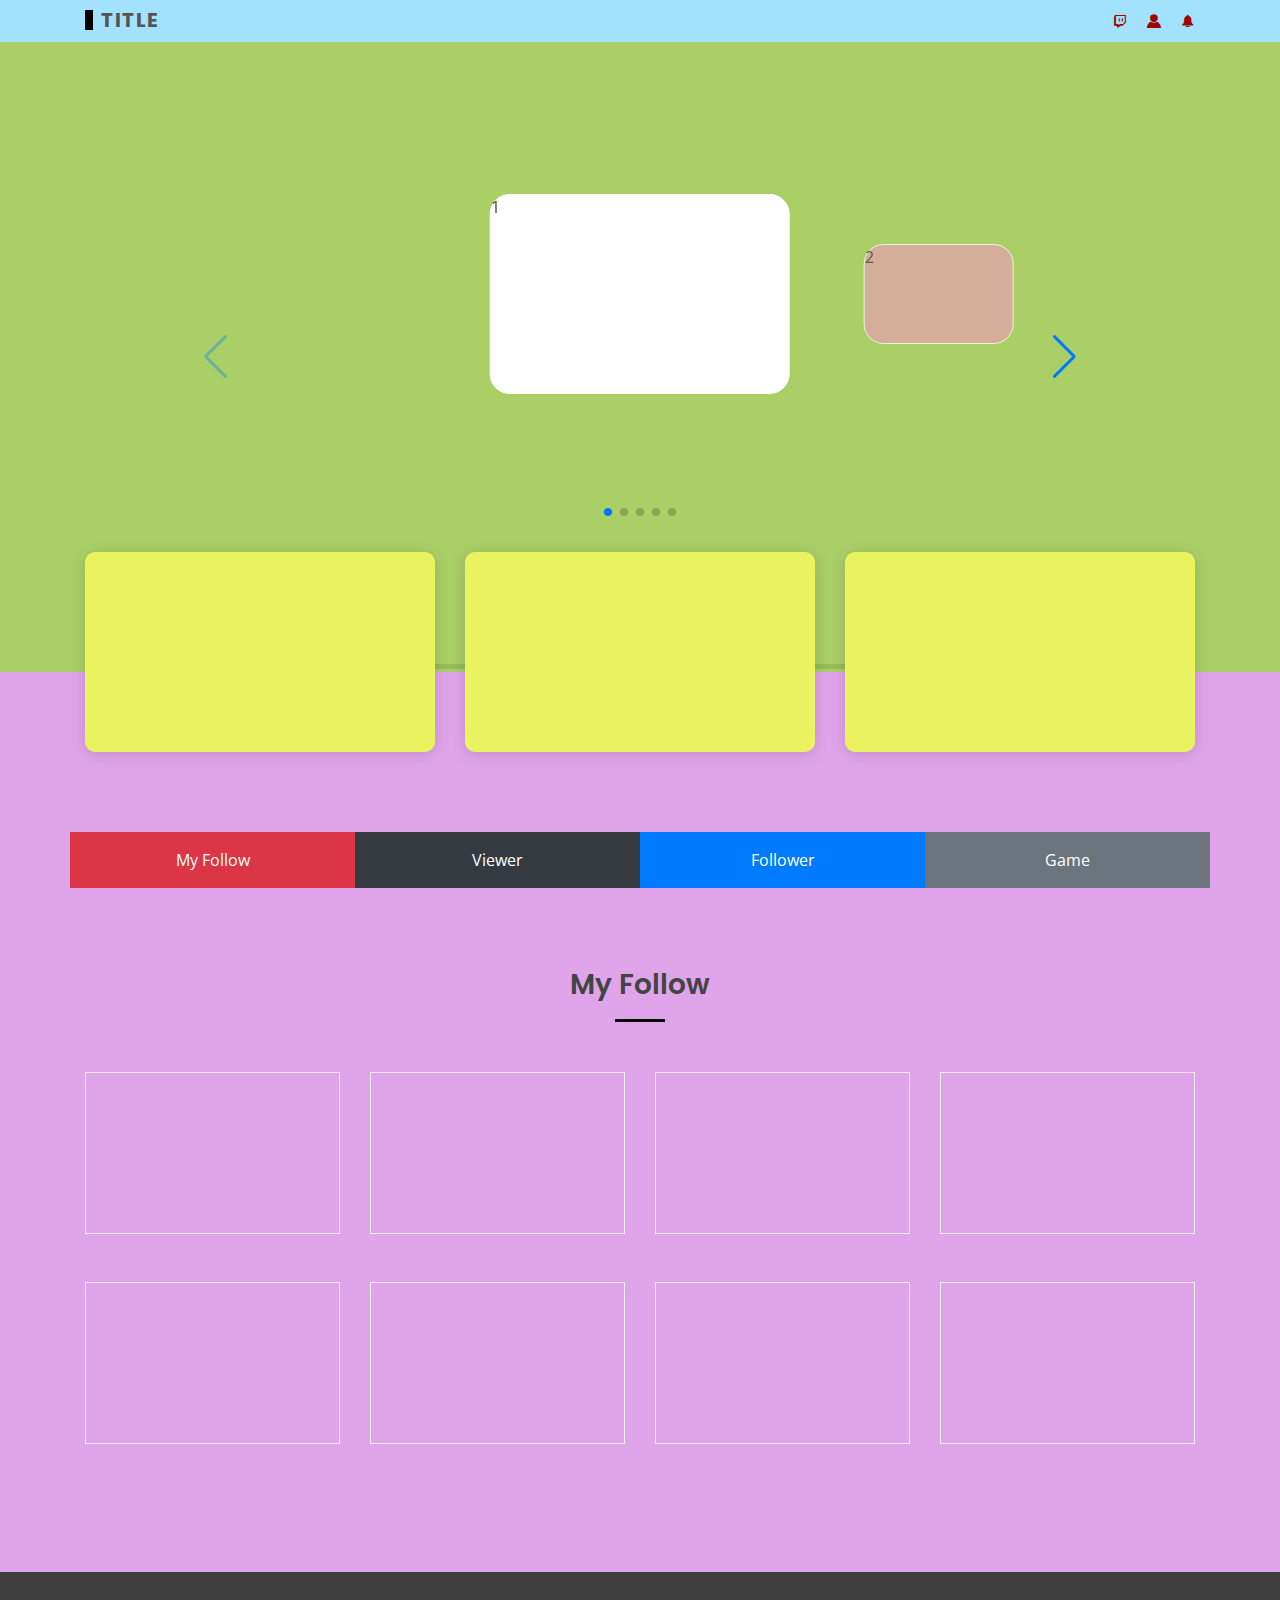
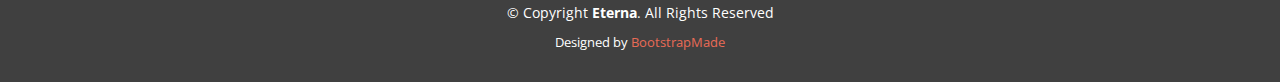
<file: index.html>
<!DOCTYPE html>
<html lang="ko">

<head>
  <meta charset="utf-8">
  <meta content="width=device-width, initial-scale=1.0" name="viewport">

  <title>Eterna Bootstrap Template - Index</title>
  <meta content="" name="description">
  <meta content="" name="keywords">

  <!-- Favicons -->
  <link href="assets/img/favicon.png" rel="icon">
  <link href="assets/img/apple-touch-icon.png" rel="apple-touch-icon">

  <!-- Google Fonts -->
  <link href="https://fonts.googleapis.com/css?family=Open+Sans:300,300i,400,400i,600,600i,700,700i|Raleway:300,300i,400,400i,500,500i,600,600i,700,700i|Poppins:300,300i,400,400i,500,500i,600,600i,700,700i" rel="stylesheet">

  <!-- Vendor CSS Files -->
  <link href="assets/vendor/bootstrap/css/bootstrap.min.css" rel="stylesheet">
  <link href="assets/swiper-bundle.min.css" rel="stylesheet">
  <link href="assets/vendor/icofont/icofont.min.css" rel="stylesheet">
  

  <!-- Template Main CSS File -->
  <link href="assets/css/style.css" rel="stylesheet">
  <link href="assets/css/main.css" rel="stylesheet">

</head>

<body>
  <!-- 뷰 작성을 위한 레이아웃 만들기 -->

  <!-- ======= Top Bar ======= -->
  <section id="topbar" class="d-none d-lg-block">
    <div class="container d-flex">
      <div class="logo mr-auto">
        <h1 class="text-light"><a href="index.html" title="홈페이지의 메인 타이틀입니다."><span>TITLE</span></a></h1>
        <!-- Uncomment below if you prefer to use an image logo -->
        <!-- <a href="index.html"><img src="assets/img/logo.png" alt="" class="img-fluid"></a>-->
      </div>
      <div class="social-links">
        <a href="#" class="twitch"><i class="icofont-twitch" title="트위치 홈페이지로 이동하는 링크"></i></a>
        <a href="#" class="login"><i class="icofont-user-alt-7" title="사용자의 로그인 상태를 표시해줌"></i></a>
        <a href="#" class="alarm"><i class="icofont-alarm" title="사용자의 최근 알림사항 리스트를 표시해줌"></i></a>
      </div>
    </div>
  </section>

  <!-- ======= Hero Section ======= -->
  <section id="hero">
    
        <!-- Slider main container -->
    <div id="hero-container" class="swiper-container">
      <!-- Additional required wrapper -->
      <div class="swiper-wrapper">
        <!-- Slides -->
        <div class="swiper-slide">
          <div class="Hbox">1</div>
        </div>
        <div class="swiper-slide">
          <div class="Hbox">2</div>
        </div>
        <div class="swiper-slide">
          <div class="Hbox">3</div>
        </div>
        <div class="swiper-slide">
          <div class="Hbox">4</div>
        </div>
        <div class="swiper-slide">
          <div class="Hbox">5</div>
        </div>
      </div>
      <!-- If we need pagination -->
      <div id="hero-pagination" class="swiper-pagination"></div>

      <!-- If we need navigation buttons -->
      <div class="swiper-button-prev"></div>
      <div class="swiper-button-next"></div>

      <!-- If we need scrollbar -->
      <div class="swiper-scrollbar"></div>
    </div>

  </section><!-- End Hero -->
  <!-- <div class="carousel-item">
    <div class="carousel-container">
      <div class="carousel-content">
        <div class="Herobox animate__animated animate__fadeInDown" title="추천 스트리머 라이브 방송 표시"></div>
      </div>
    </div>
  </div> -->
  <main id="main">

    <!-- ======= Featured Section ======= -->
    <section id="featured" class="featured">
      <div class="container">
        <div class="row">
          <div class="col-lg-4">
            <div class="icon-box" title="최근에 확인한 다시보기"></div>
          </div>
          <div class="col-lg-4 mt-4 mt-lg-0">
            <div class="icon-box" title="최근에 확인한 다시보기"></div>
          </div>
          <div class="col-lg-4 mt-4 mt-lg-0">
            <div class="icon-box" title="최근에 확인한 다시보기"></div>
          </div>
        </div>

      </div>
    </section><!-- End Featured Section -->

    <!-- ======= About Section ======= -->
    <section id="about" class="about">
      <div class="container">

        <div class="row">
          <div class="col-lg-3 col-md-6 btn-danger p-lg-3 text-sm-center" title="나의 구독한 스트리머 목록">My Follow</div>
          <div class="col-lg-3 col-md-6 btn-dark p-lg-3 text-sm-center" title="현재 시청자 순 조회">Viewer</div>
          <div class="col-lg-3 col-md-6 btn-primary p-lg-3 text-sm-center" title="구독자 순 조회">Follower</div>
          <div class="col-lg-3 col-md-6 btn-secondary p-lg-3 text-sm-center" title="게임 별 조회">Game</div>
        </div>

      </div>
    </section><!-- End About Section -->

    <!-- ======= Services Section ======= -->
    <section id="services" class="services">
      <div class="container">

        <div class="section-title" data-aos="fade-up">
          <h2>My Follow</h2>
        </div>

        <div class="row">
          <div class="col-lg-3 col-md-4 col-sm-6 d-flex align-items-stretch mb-5">
            <div class="icon-box" title="방송목록"></div>
          </div>
          <div class="col-lg-3 col-md-4 col-sm-6 d-flex align-items-stretch mb-5">
            <div class="icon-box" title="방송목록"></div>
          </div>
          <div class="col-lg-3 col-md-4 col-sm-6 d-flex align-items-stretch mb-5">
            <div class="icon-box" title="방송목록"></div>
          </div>
          <div class="col-lg-3 col-md-4 col-sm-6 d-flex align-items-stretch mb-5">
            <div class="icon-box" title="방송목록"></div>
          </div>
          <div class="col-lg-3 col-md-4 col-sm-6 d-flex align-items-stretch mb-5">
            <div class="icon-box" title="방송목록"></div>
          </div>
          <div class="col-lg-3 col-md-4 col-sm-6 d-flex align-items-stretch mb-5">
            <div class="icon-box" title="방송목록"></div>
          </div>
          <div class="col-lg-3 col-md-4 col-sm-6 d-flex align-items-stretch mb-5">
            <div class="icon-box" title="방송목록"></div>
          </div>
          <div class="col-lg-3 col-md-4 col-sm-6 d-flex align-items-stretch mb-5">
            <div class="icon-box"></div>
          </div>
        </div>

      </div>
    </section><!-- End Services Section -->
  </main><!-- End #main -->

  <!-- ======= Footer ======= -->
  <footer id="footer">
    <div class="container">
      <div class="copyright">
        &copy; Copyright <strong><span>Eterna</span></strong>. All Rights Reserved
      </div>
      <div class="credits">
        <!-- All the links in the footer should remain intact. -->
        <!-- You can delete the links only if you purchased the pro version. -->
        <!-- Licensing information: https://bootstrapmade.com/license/ -->
        <!-- Purchase the pro version with working PHP/AJAX contact form: https://bootstrapmade.com/eterna-free-multipurpose-bootstrap-template/ -->
        Designed by <a href="https://bootstrapmade.com/">BootstrapMade</a>
      </div>
    </div>
  </footer><!-- End Footer -->

  <a href="#" class="back-to-top"><i class="icofont-simple-up"></i></a>

  <!-- Vendor JS Files -->
  <script src="assets/swiper-bundle.min.js"></script>

  <!-- Template Main JS File -->
  <script src="assets/js/main.js"></script>

</body>

</html>
</file>
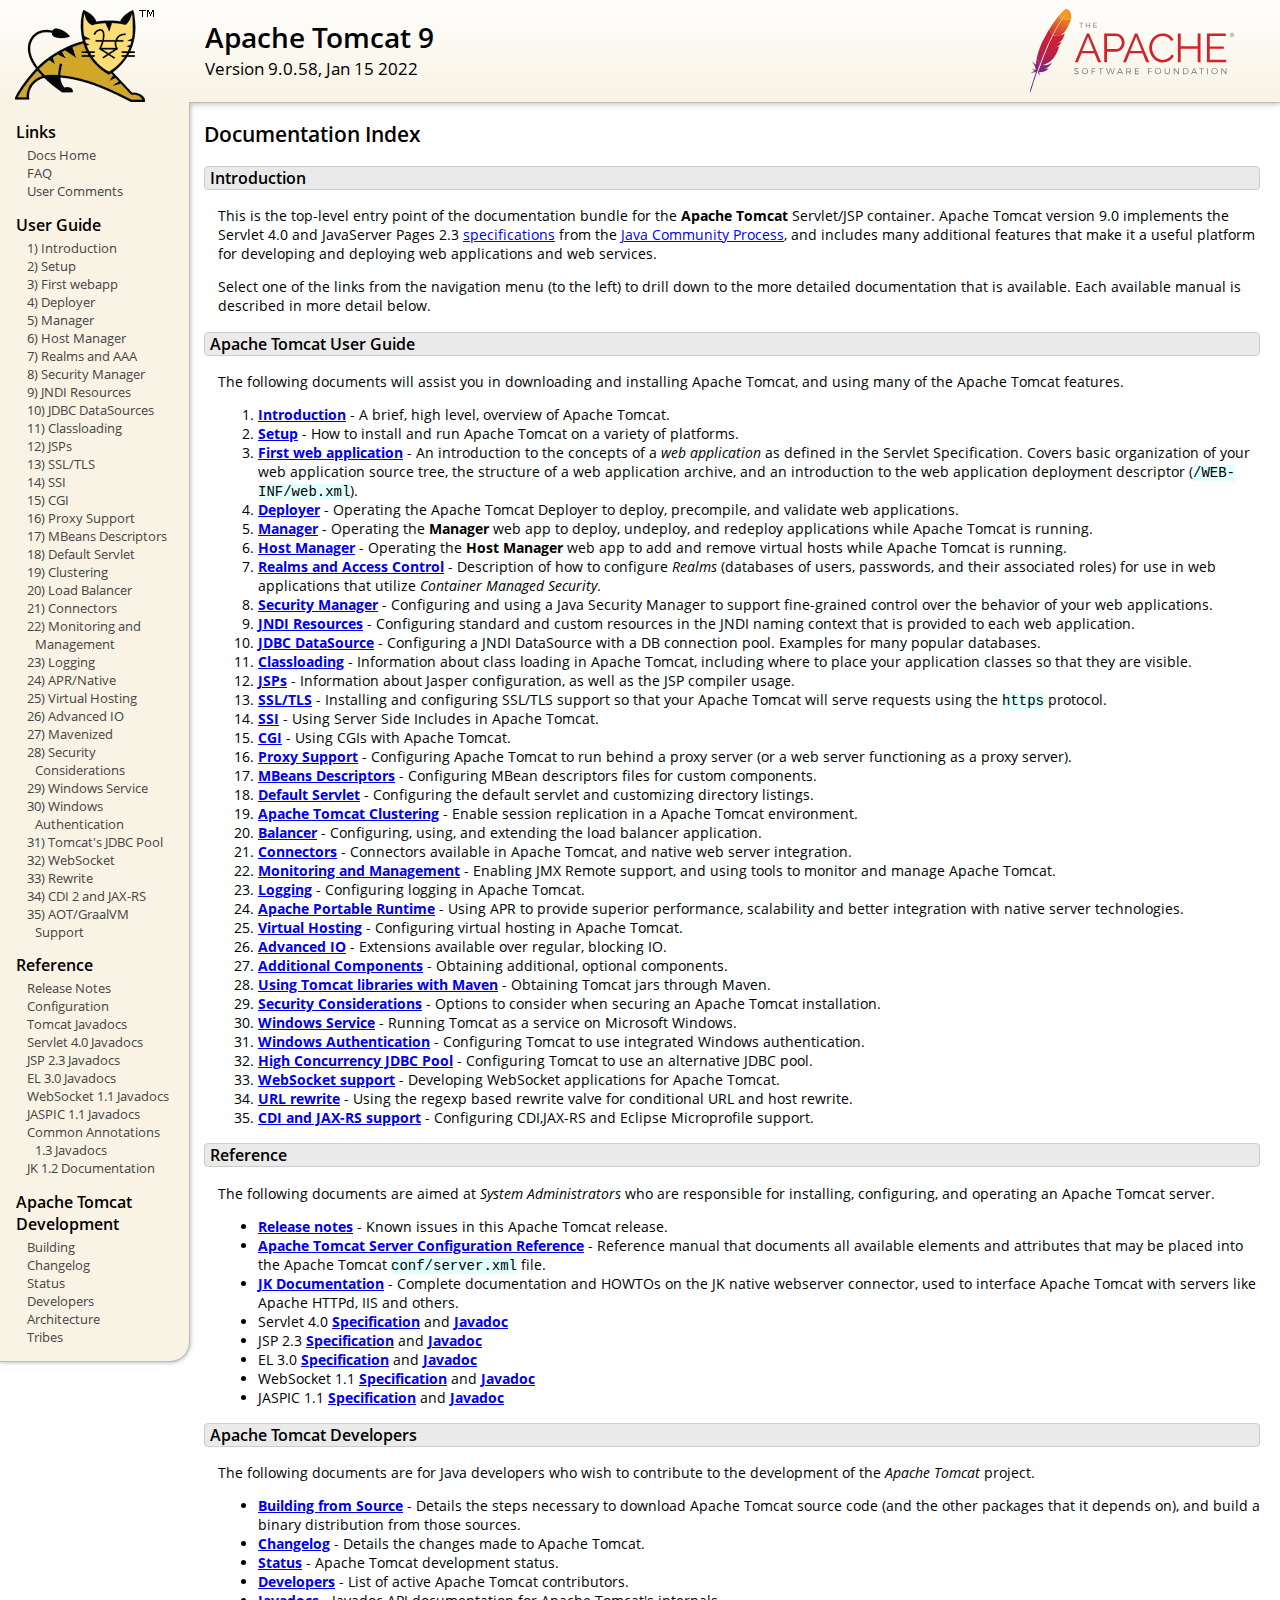
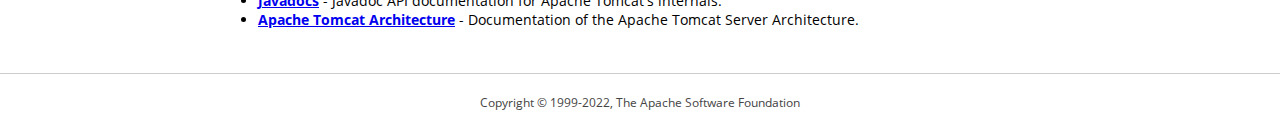
<file: tom/apache-tomcat-9.0.58/webapps/docs/index.html>
<!DOCTYPE html SYSTEM "about:legacy-compat">
<html lang="en"><head><META http-equiv="Content-Type" content="text/html; charset=UTF-8"><link href="./images/docs-stylesheet.css" rel="stylesheet" type="text/css"><title>Apache Tomcat 9 (9.0.58) - Documentation Index</title><meta name="author" content="Craig R. McClanahan"><meta name="author" content="Remy Maucherat"><meta name="author" content="Yoav Shapira"></head><body><div id="wrapper"><header><div id="header"><div><div><div class="logo noPrint"><a href="https://tomcat.apache.org/"><img alt="Tomcat Home" src="./images/tomcat.png"></a></div><div style="height: 1px;"></div><div class="asfLogo noPrint"><a href="https://www.apache.org/" target="_blank"><img src="./images/asf-logo.svg" alt="The Apache Software Foundation" style="width: 266px; height: 83px;"></a></div><h1>Apache Tomcat 9</h1><div class="versionInfo">
            Version 9.0.58,
            <time datetime="2022-01-15">Jan 15 2022</time></div><div style="height: 1px;"></div><div style="clear: left;"></div></div></div></div></header><div id="middle"><div><div id="mainLeft" class="noprint"><div><nav><div><h2>Links</h2><ul><li><a href="index.html">Docs Home</a></li><li><a href="https://wiki.apache.org/tomcat/FAQ">FAQ</a></li><li><a href="#comments_section">User Comments</a></li></ul></div><div><h2>User Guide</h2><ul><li><a href="introduction.html">1) Introduction</a></li><li><a href="setup.html">2) Setup</a></li><li><a href="appdev/index.html">3) First webapp</a></li><li><a href="deployer-howto.html">4) Deployer</a></li><li><a href="manager-howto.html">5) Manager</a></li><li><a href="host-manager-howto.html">6) Host Manager</a></li><li><a href="realm-howto.html">7) Realms and AAA</a></li><li><a href="security-manager-howto.html">8) Security Manager</a></li><li><a href="jndi-resources-howto.html">9) JNDI Resources</a></li><li><a href="jndi-datasource-examples-howto.html">10) JDBC DataSources</a></li><li><a href="class-loader-howto.html">11) Classloading</a></li><li><a href="jasper-howto.html">12) JSPs</a></li><li><a href="ssl-howto.html">13) SSL/TLS</a></li><li><a href="ssi-howto.html">14) SSI</a></li><li><a href="cgi-howto.html">15) CGI</a></li><li><a href="proxy-howto.html">16) Proxy Support</a></li><li><a href="mbeans-descriptors-howto.html">17) MBeans Descriptors</a></li><li><a href="default-servlet.html">18) Default Servlet</a></li><li><a href="cluster-howto.html">19) Clustering</a></li><li><a href="balancer-howto.html">20) Load Balancer</a></li><li><a href="connectors.html">21) Connectors</a></li><li><a href="monitoring.html">22) Monitoring and Management</a></li><li><a href="logging.html">23) Logging</a></li><li><a href="apr.html">24) APR/Native</a></li><li><a href="virtual-hosting-howto.html">25) Virtual Hosting</a></li><li><a href="aio.html">26) Advanced IO</a></li><li><a href="maven-jars.html">27) Mavenized</a></li><li><a href="security-howto.html">28) Security Considerations</a></li><li><a href="windows-service-howto.html">29) Windows Service</a></li><li><a href="windows-auth-howto.html">30) Windows Authentication</a></li><li><a href="jdbc-pool.html">31) Tomcat's JDBC Pool</a></li><li><a href="web-socket-howto.html">32) WebSocket</a></li><li><a href="rewrite.html">33) Rewrite</a></li><li><a href="cdi.html">34) CDI 2 and JAX-RS</a></li><li><a href="graal.html">35) AOT/GraalVM Support</a></li></ul></div><div><h2>Reference</h2><ul><li><a href="RELEASE-NOTES.txt">Release Notes</a></li><li><a href="config/index.html">Configuration</a></li><li><a href="api/index.html">Tomcat Javadocs</a></li><li><a href="servletapi/index.html">Servlet 4.0 Javadocs</a></li><li><a href="jspapi/index.html">JSP 2.3 Javadocs</a></li><li><a href="elapi/index.html">EL 3.0 Javadocs</a></li><li><a href="websocketapi/index.html">WebSocket 1.1 Javadocs</a></li><li><a href="jaspicapi/index.html">JASPIC 1.1 Javadocs</a></li><li><a href="annotationapi/index.html">Common Annotations 1.3 Javadocs</a></li><li><a href="https://tomcat.apache.org/connectors-doc/">JK 1.2 Documentation</a></li></ul></div><div><h2>Apache Tomcat Development</h2><ul><li><a href="building.html">Building</a></li><li><a href="changelog.html">Changelog</a></li><li><a href="https://wiki.apache.org/tomcat/TomcatVersions">Status</a></li><li><a href="developers.html">Developers</a></li><li><a href="architecture/index.html">Architecture</a></li><li><a href="tribes/introduction.html">Tribes</a></li></ul></div></nav></div></div><div id="mainRight"><div id="content"><h2>Documentation Index</h2><h3 id="Introduction">Introduction</h3><div class="text">

<p>This is the top-level entry point of the documentation bundle for the
<strong>Apache Tomcat</strong> Servlet/JSP container.  Apache Tomcat version
9.0 implements the Servlet 4.0 and JavaServer Pages 2.3
<a href="https://wiki.apache.org/tomcat/Specifications">specifications</a> from the
<a href="https://www.jcp.org">Java Community Process</a>, and includes many
additional features that make it a useful platform for developing and deploying
web applications and web services.</p>

<p>Select one of the links from the navigation menu (to the left) to drill
down to the more detailed documentation that is available.  Each available
manual is described in more detail below.</p>

</div><h3 id="Apache_Tomcat_User_Guide">Apache Tomcat User Guide</h3><div class="text">

<p>The following documents will assist you in downloading and installing
Apache Tomcat, and using many of the Apache Tomcat features.</p>

<ol>
<li><a href="introduction.html"><strong>Introduction</strong></a> - A
    brief, high level, overview of Apache Tomcat.</li>
<li><a href="setup.html"><strong>Setup</strong></a> - How to install and run
    Apache Tomcat on a variety of platforms.</li>
<li><a href="appdev/index.html"><strong>First web application</strong></a>
    - An introduction to the concepts of a <em>web application</em> as defined
    in the Servlet Specification.  Covers basic organization of your web application
    source tree, the structure of a web application archive, and an
    introduction to the web application deployment descriptor
    (<code>/WEB-INF/web.xml</code>).</li>
<li><a href="deployer-howto.html"><strong>Deployer</strong></a> -
    Operating the Apache Tomcat Deployer to deploy, precompile, and validate web
    applications.</li>
<li><a href="manager-howto.html"><strong>Manager</strong></a> -
    Operating the <strong>Manager</strong> web app to deploy, undeploy, and
    redeploy applications while Apache Tomcat is running.</li>
<li><a href="host-manager-howto.html"><strong>Host Manager</strong></a> -
    Operating the <strong>Host Manager</strong> web app to add and remove
    virtual hosts while Apache Tomcat is running.</li>
<li><a href="realm-howto.html"><strong>Realms and Access Control</strong></a>
    - Description of how to configure <em>Realms</em> (databases of users,
    passwords, and their associated roles) for use in web applications that
    utilize <em>Container Managed Security</em>.</li>
<li><a href="security-manager-howto.html"><strong>Security Manager</strong></a>
    - Configuring and using a Java Security Manager to
    support fine-grained control over the behavior of your web applications.
    </li>
<li><a href="jndi-resources-howto.html"><strong>JNDI Resources</strong></a>
    - Configuring standard and custom resources in the JNDI naming context
    that is provided to each web application.</li>
<li><a href="jndi-datasource-examples-howto.html">
    <strong>JDBC DataSource</strong></a>
    - Configuring a JNDI DataSource with a DB connection pool.
    Examples for many popular databases.</li>
<li><a href="class-loader-howto.html"><strong>Classloading</strong></a>
    - Information about class loading in Apache Tomcat, including where to place
    your application classes so that they are visible.</li>
<li><a href="jasper-howto.html"><strong>JSPs</strong></a>
    - Information about Jasper configuration, as well as the JSP compiler
    usage.</li>
<li><a href="ssl-howto.html"><strong>SSL/TLS</strong></a> -
    Installing and configuring SSL/TLS support so that your Apache Tomcat will
    serve requests using the <code>https</code> protocol.</li>
<li><a href="ssi-howto.html"><strong>SSI</strong></a> -
    Using Server Side Includes in Apache Tomcat.</li>
<li><a href="cgi-howto.html"><strong>CGI</strong></a> -
    Using CGIs with Apache Tomcat.</li>
<li><a href="proxy-howto.html"><strong>Proxy Support</strong></a> -
    Configuring Apache Tomcat to run behind a proxy server (or a web server
    functioning as a proxy server).</li>
<li><a href="mbeans-descriptors-howto.html"><strong>MBeans Descriptors</strong></a> -
    Configuring MBean descriptors files for custom components.</li>
<li><a href="default-servlet.html"><strong>Default Servlet</strong></a> -
    Configuring the default servlet and customizing directory listings.</li>
<li><a href="cluster-howto.html"><strong>Apache Tomcat Clustering</strong></a> -
    Enable session replication in a Apache Tomcat environment.</li>
<li><a href="balancer-howto.html"><strong>Balancer</strong></a> -
    Configuring, using, and extending the load balancer application.</li>
<li><a href="connectors.html"><strong>Connectors</strong></a> -
    Connectors available in Apache Tomcat, and native web server integration.</li>
<li><a href="monitoring.html"><strong>Monitoring and Management</strong></a> -
    Enabling JMX Remote support, and using tools to monitor and manage Apache Tomcat.</li>
<li><a href="logging.html"><strong>Logging</strong></a> -
    Configuring logging in Apache Tomcat.</li>
<li><a href="apr.html"><strong>Apache Portable Runtime</strong></a> -
    Using APR to provide superior performance, scalability and better
    integration with native server technologies.</li>
<li><a href="virtual-hosting-howto.html"><strong>Virtual Hosting</strong></a> -
    Configuring virtual hosting in Apache Tomcat.</li>
<li><a href="aio.html"><strong>Advanced IO</strong></a> -
    Extensions available over regular, blocking IO.</li>
<li><a href="extras.html"><strong>Additional Components</strong></a> -
    Obtaining additional, optional components.</li>
<li><a href="maven-jars.html"><strong>Using Tomcat libraries with Maven</strong></a> -
    Obtaining Tomcat jars through Maven.</li>
<li><a href="security-howto.html"><strong>Security Considerations</strong></a> -
    Options to consider when securing an Apache Tomcat installation.</li>
<li><a href="windows-service-howto.html"><strong>Windows Service</strong></a> -
    Running Tomcat as a service on Microsoft Windows.</li>
<li><a href="windows-auth-howto.html"><strong>Windows Authentication</strong></a> -
    Configuring Tomcat to use integrated Windows authentication.</li>
<li><a href="jdbc-pool.html"><strong>High Concurrency JDBC Pool</strong></a> -
    Configuring Tomcat to use an alternative JDBC pool.</li>
<li><a href="web-socket-howto.html"><strong>WebSocket support</strong></a> -
    Developing WebSocket applications for Apache Tomcat.</li>
<li><a href="rewrite.html"><strong>URL rewrite</strong></a> -
    Using the regexp based rewrite valve for conditional URL and host rewrite.</li>
<li><a href="cdi.html"><strong>CDI and JAX-RS support</strong></a> -
    Configuring CDI,JAX-RS and Eclipse Microprofile support.</li>
</ol>

</div><h3 id="Reference">Reference</h3><div class="text">

<p>The following documents are aimed at <em>System Administrators</em> who
are responsible for installing, configuring, and operating an Apache Tomcat server.
</p>
<ul>
<li><a href="RELEASE-NOTES.txt"><strong>Release notes</strong></a>
    - Known issues in this Apache Tomcat release.
    </li>
<li><a href="config/index.html"><strong>Apache Tomcat Server Configuration Reference</strong></a>
    - Reference manual that documents all available elements and attributes
      that may be placed into the Apache Tomcat <code>conf/server.xml</code> file.
    </li>
<li><a href="https://tomcat.apache.org/connectors-doc/index.html"><strong>JK Documentation</strong></a>
    - Complete documentation and HOWTOs on the JK native webserver connector,
      used to interface Apache Tomcat with servers like Apache HTTPd, IIS
      and others.</li>
<li>Servlet 4.0
    <a href="https://jcp.org/aboutJava/communityprocess/final/jsr369/index.html">
    <strong>Specification</strong></a> and
    <a href="https://javaee.github.io/javaee-spec/javadocs/javax/servlet/package-summary.html">
    <strong>Javadoc</strong></a>
    </li>
<li>JSP 2.3
    <a href="https://jcp.org/aboutJava/communityprocess/mrel/jsr245/index2.html">
    <strong>Specification</strong></a> and
    <a href="http://docs.oracle.com/javaee/7/api/javax/servlet/jsp/package-summary.html">
    <strong>Javadoc</strong></a>
    </li>
<li>EL 3.0
    <a href="https://jcp.org/aboutJava/communityprocess/final/jsr341/index.html">
    <strong>Specification</strong></a> and
    <a href="http://docs.oracle.com/javaee/7/api/javax/el/package-summary.html">
    <strong>Javadoc</strong></a>
    </li>
<li>WebSocket 1.1
    <a href="https://jcp.org/aboutJava/communityprocess/mrel/jsr356/index.html">
    <strong>Specification</strong></a> and
    <a href="http://docs.oracle.com/javaee/7/api/javax/websocket/package-summary.html">
    <strong>Javadoc</strong></a>
    </li>
<li>JASPIC 1.1
    <a href="https://jcp.org/aboutJava/communityprocess/mrel/jsr196/index.html">
    <strong>Specification</strong></a> and
    <a href="http://docs.oracle.com/javaee/7/api/javax/security/auth/message/package-summary.html">
    <strong>Javadoc</strong></a>
    </li>
</ul>

</div><h3 id="Apache_Tomcat_Developers">Apache Tomcat Developers</h3><div class="text">

<p>The following documents are for Java developers who wish to contribute to
the development of the <em>Apache Tomcat</em> project.</p>
<ul>
<li><a href="building.html"><strong>Building from Source</strong></a> -
    Details the steps necessary to download Apache Tomcat source code (and the
    other packages that it depends on), and build a binary distribution from
    those sources.
    </li>
<li><a href="changelog.html"><strong>Changelog</strong></a> - Details the
    changes made to Apache Tomcat.
    </li>
<li><a href="https://wiki.apache.org/tomcat/TomcatVersions"><strong>Status</strong></a> -
    Apache Tomcat development status.
    </li>
<li><a href="developers.html"><strong>Developers</strong></a> - List of active
    Apache Tomcat contributors.
    </li>
<li><a href="api/index.html"><strong>Javadocs</strong></a>
    - Javadoc API documentation for Apache Tomcat's internals.</li>
<li><a href="architecture/index.html"><strong>Apache Tomcat Architecture</strong></a>
    - Documentation of the Apache Tomcat Server Architecture.</li>
</ul>

</div></div></div></div></div><footer><div id="footer">
    Copyright &copy; 1999-2022, The Apache Software Foundation
    </div></footer></div></body></html>
</file>
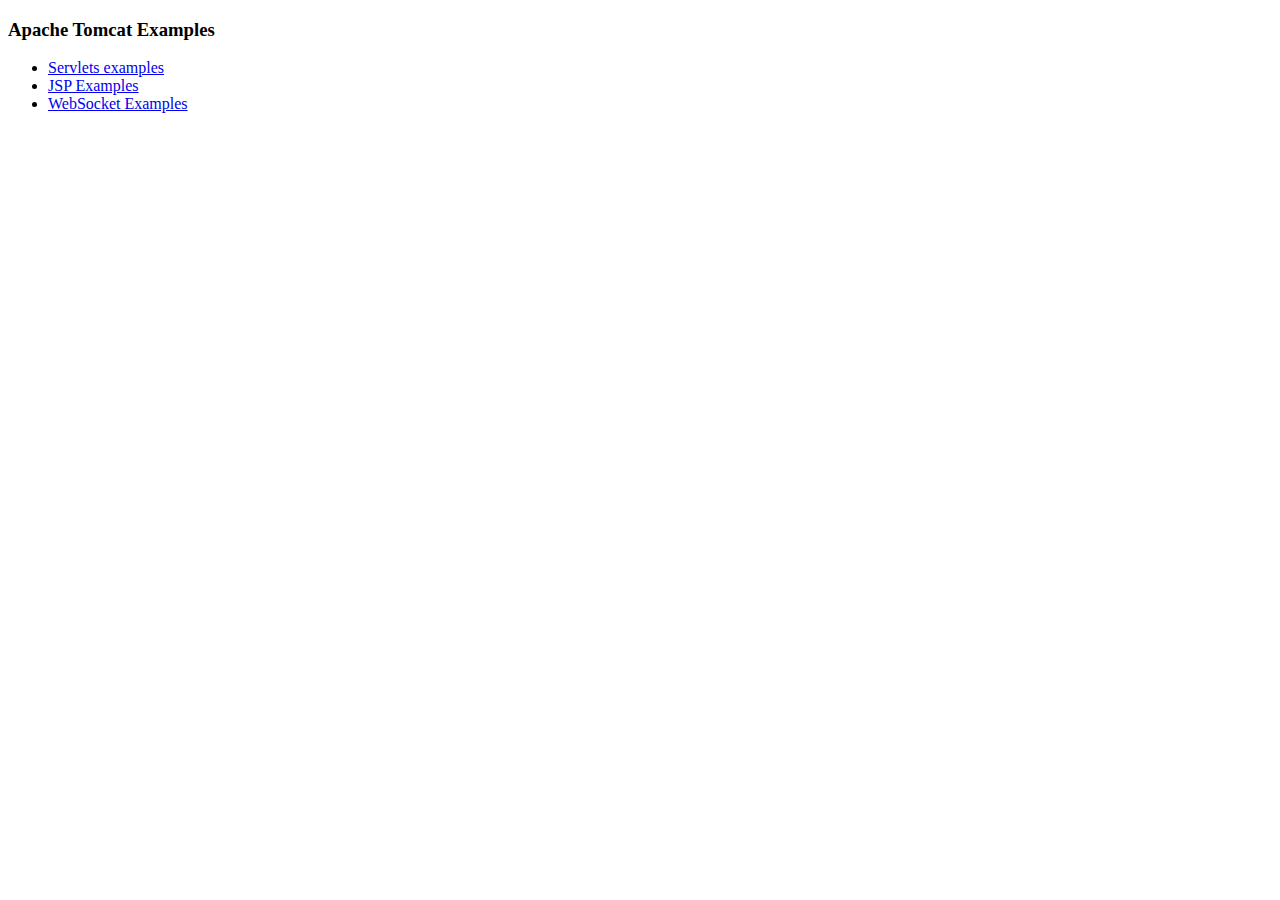
<file: tom/apache-tomcat-9.0.58/webapps/examples/index.html>
<!--
  Licensed to the Apache Software Foundation (ASF) under one or more
  contributor license agreements.  See the NOTICE file distributed with
  this work for additional information regarding copyright ownership.
  The ASF licenses this file to You under the Apache License, Version 2.0
  (the "License"); you may not use this file except in compliance with
  the License.  You may obtain a copy of the License at

      http://www.apache.org/licenses/LICENSE-2.0

  Unless required by applicable law or agreed to in writing, software
  distributed under the License is distributed on an "AS IS" BASIS,
  WITHOUT WARRANTIES OR CONDITIONS OF ANY KIND, either express or implied.
  See the License for the specific language governing permissions and
  limitations under the License.
-->
<!DOCTYPE HTML><html lang="en"><head>
<meta charset="UTF-8">
<title>Apache Tomcat Examples</title>
</head>
<body>
<p>
<h3>Apache Tomcat Examples</H3>
<p></p>
<ul>
<li><a href="servlets">Servlets examples</a></li>
<li><a href="jsp">JSP Examples</a></li>
<li><a href="websocket/index.xhtml">WebSocket Examples</a></li>
</ul>
</body></html>
</file>
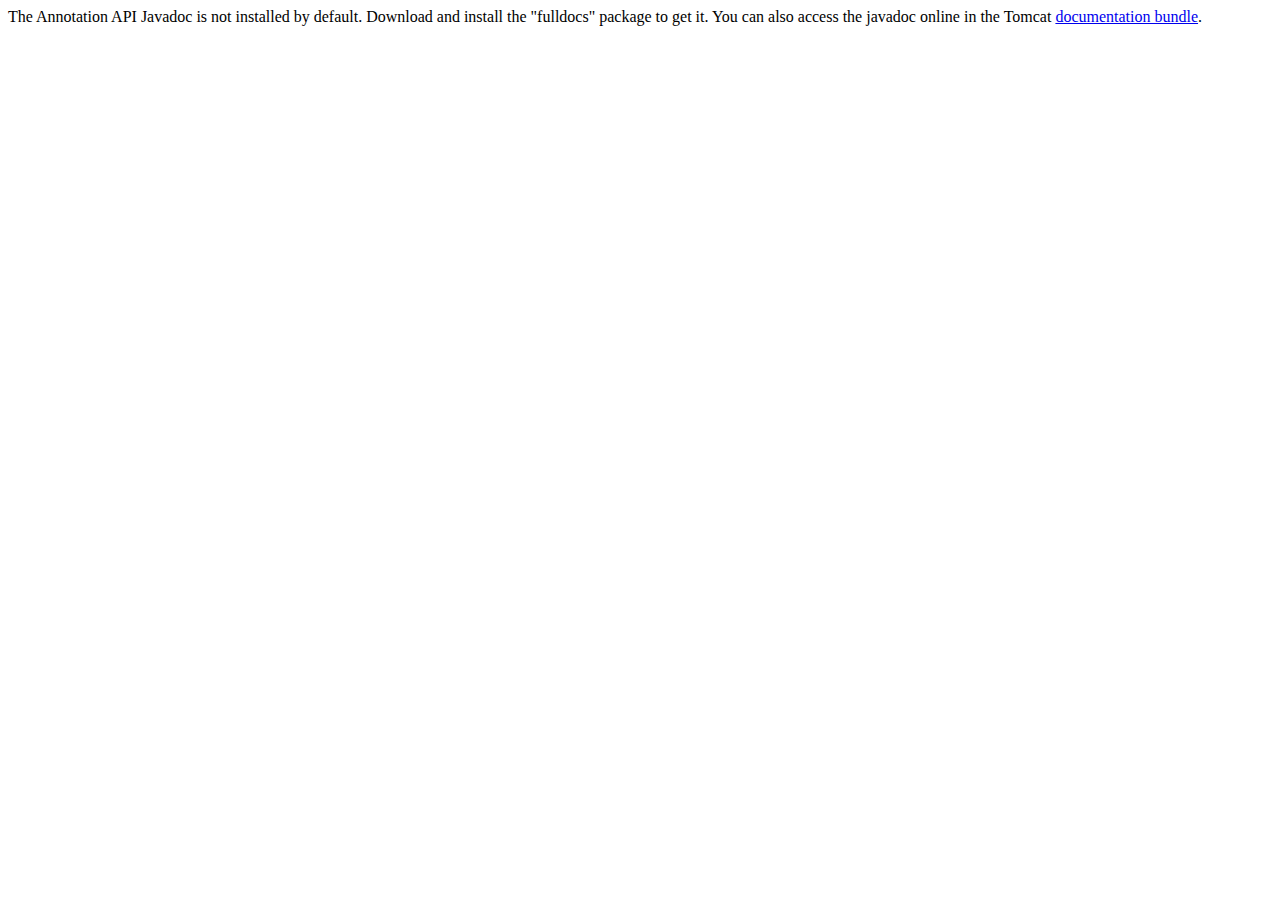
<file: tom/apache-tomcat-9.0.58/webapps/docs/annotationapi/index.html>
<!--
  Licensed to the Apache Software Foundation (ASF) under one or more
  contributor license agreements.  See the NOTICE file distributed with
  this work for additional information regarding copyright ownership.
  The ASF licenses this file to You under the Apache License, Version 2.0
  (the "License"); you may not use this file except in compliance with
  the License.  You may obtain a copy of the License at

      http://www.apache.org/licenses/LICENSE-2.0

  Unless required by applicable law or agreed to in writing, software
  distributed under the License is distributed on an "AS IS" BASIS,
  WITHOUT WARRANTIES OR CONDITIONS OF ANY KIND, either express or implied.
  See the License for the specific language governing permissions and
  limitations under the License.
-->
<!DOCTYPE html>
<html>
<head>
    <meta charset="UTF-8" />
    <title>API docs</title>
</head>

<body>

The Annotation API Javadoc is not installed by default. Download and install
the "fulldocs" package to get it.

You can also access the javadoc online in the Tomcat
<a href="https://tomcat.apache.org/tomcat-9.0-doc/">
    documentation bundle</a>.

</body>
</html>
</file>
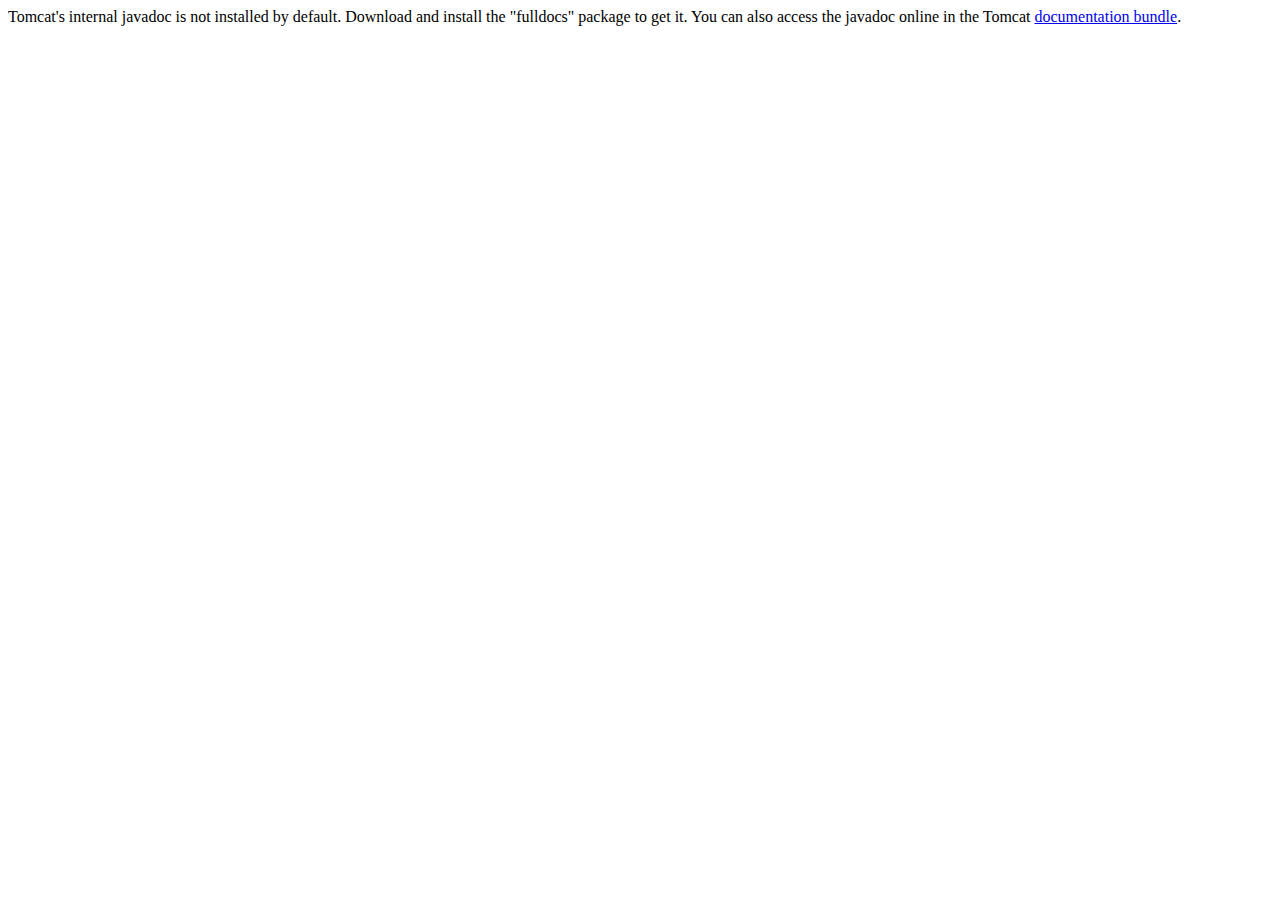
<file: tom/apache-tomcat-9.0.58/webapps/docs/api/index.html>
<!--
  Licensed to the Apache Software Foundation (ASF) under one or more
  contributor license agreements.  See the NOTICE file distributed with
  this work for additional information regarding copyright ownership.
  The ASF licenses this file to You under the Apache License, Version 2.0
  (the "License"); you may not use this file except in compliance with
  the License.  You may obtain a copy of the License at

      http://www.apache.org/licenses/LICENSE-2.0

  Unless required by applicable law or agreed to in writing, software
  distributed under the License is distributed on an "AS IS" BASIS,
  WITHOUT WARRANTIES OR CONDITIONS OF ANY KIND, either express or implied.
  See the License for the specific language governing permissions and
  limitations under the License.
-->
<!DOCTYPE html>
<html>
    <head>
    <meta charset="UTF-8" />
    <title>API docs</title>
</head>

<body>

Tomcat's internal javadoc is not installed by default. Download and install
the "fulldocs" package to get it.

You can also access the javadoc online in the Tomcat
<a href="https://tomcat.apache.org/tomcat-9.0-doc/">
documentation bundle</a>.

</body>
</html>
</file>
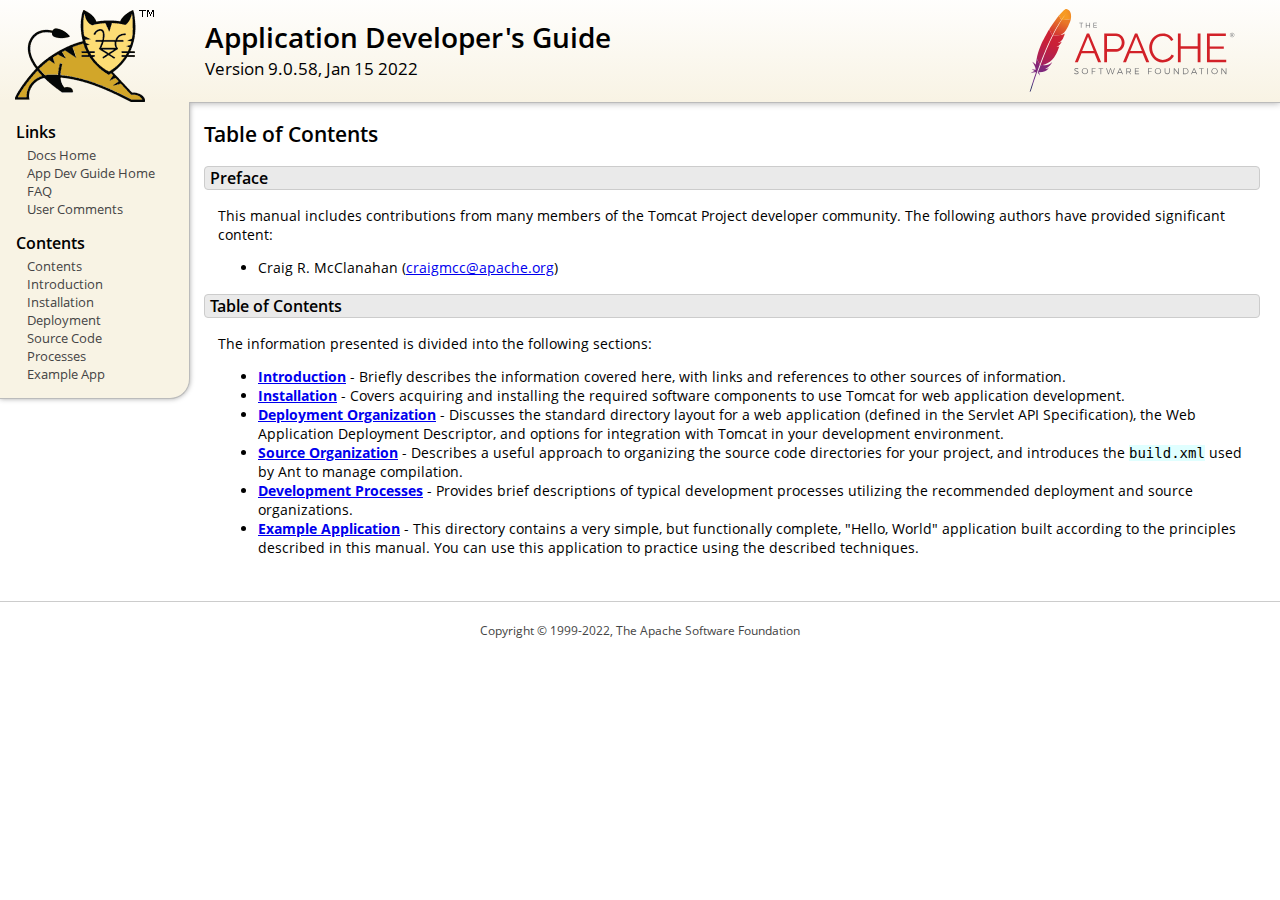
<file: tom/apache-tomcat-9.0.58/webapps/docs/appdev/index.html>
<!DOCTYPE html SYSTEM "about:legacy-compat">
<html lang="en"><head><META http-equiv="Content-Type" content="text/html; charset=UTF-8"><link href="../images/docs-stylesheet.css" rel="stylesheet" type="text/css"><title>Application Developer's Guide (9.0.58) - Table of Contents</title><meta name="author" content="Craig R. McClanahan"></head><body><div id="wrapper"><header><div id="header"><div><div><div class="logo noPrint"><a href="https://tomcat.apache.org/"><img alt="Tomcat Home" src="../images/tomcat.png"></a></div><div style="height: 1px;"></div><div class="asfLogo noPrint"><a href="https://www.apache.org/" target="_blank"><img src="../images/asf-logo.svg" alt="The Apache Software Foundation" style="width: 266px; height: 83px;"></a></div><h1>Application Developer's Guide</h1><div class="versionInfo">
            Version 9.0.58,
            <time datetime="2022-01-15">Jan 15 2022</time></div><div style="height: 1px;"></div><div style="clear: left;"></div></div></div></div></header><div id="middle"><div><div id="mainLeft" class="noprint"><div><nav><div><h2>Links</h2><ul><li><a href="../index.html">Docs Home</a></li><li><a href="index.html">App Dev Guide Home</a></li><li><a href="https://wiki.apache.org/tomcat/FAQ">FAQ</a></li><li><a href="#comments_section">User Comments</a></li></ul></div><div><h2>Contents</h2><ul><li><a href="index.html">Contents</a></li><li><a href="introduction.html">Introduction</a></li><li><a href="installation.html">Installation</a></li><li><a href="deployment.html">Deployment</a></li><li><a href="source.html">Source Code</a></li><li><a href="processes.html">Processes</a></li><li><a href="sample/">Example App</a></li></ul></div></nav></div></div><div id="mainRight"><div id="content"><h2>Table of Contents</h2><h3 id="Preface">Preface</h3><div class="text">

<p>This manual includes contributions from many members of the Tomcat Project
developer community.  The following authors have provided significant content:
</p>
<ul>
<li>Craig R. McClanahan
    (<a href="mailto:craigmcc@apache.org">craigmcc@apache.org</a>)</li>
</ul>

</div><h3 id="Table_of_Contents">Table of Contents</h3><div class="text">

<p>The information presented is divided into the following sections:</p>
<ul>
<li><a href="introduction.html"><strong>Introduction</strong></a> -
    Briefly describes the information covered here, with
    links and references to other sources of information.</li>
<li><a href="installation.html"><strong>Installation</strong></a> -
    Covers acquiring and installing the required software
    components to use Tomcat for web application development.</li>
<li><a href="deployment.html"><strong>Deployment Organization</strong></a> -
    Discusses the standard directory layout for a web application
    (defined in the Servlet API Specification), the Web Application
    Deployment Descriptor, and options for integration with Tomcat
    in your development environment.</li>
<li><a href="source.html"><strong>Source Organization</strong></a> -
    Describes a useful approach to organizing the source code
    directories for your project, and introduces the
    <code>build.xml</code> used by Ant to manage compilation.</li>
<li><a href="processes.html"><strong>Development Processes</strong></a> -
    Provides brief descriptions of typical development processes
    utilizing the recommended deployment and source organizations.</li>
<li><a href="sample/" target="_blank"><strong>Example Application</strong></a> -
    This directory contains a very simple, but functionally complete,
    "Hello, World" application built according to the principles
    described in this manual.  You can use this application to
    practice using the described techniques.</li>
</ul>

</div></div></div></div></div><footer><div id="footer">
    Copyright &copy; 1999-2022, The Apache Software Foundation
    </div></footer></div></body></html>
</file>
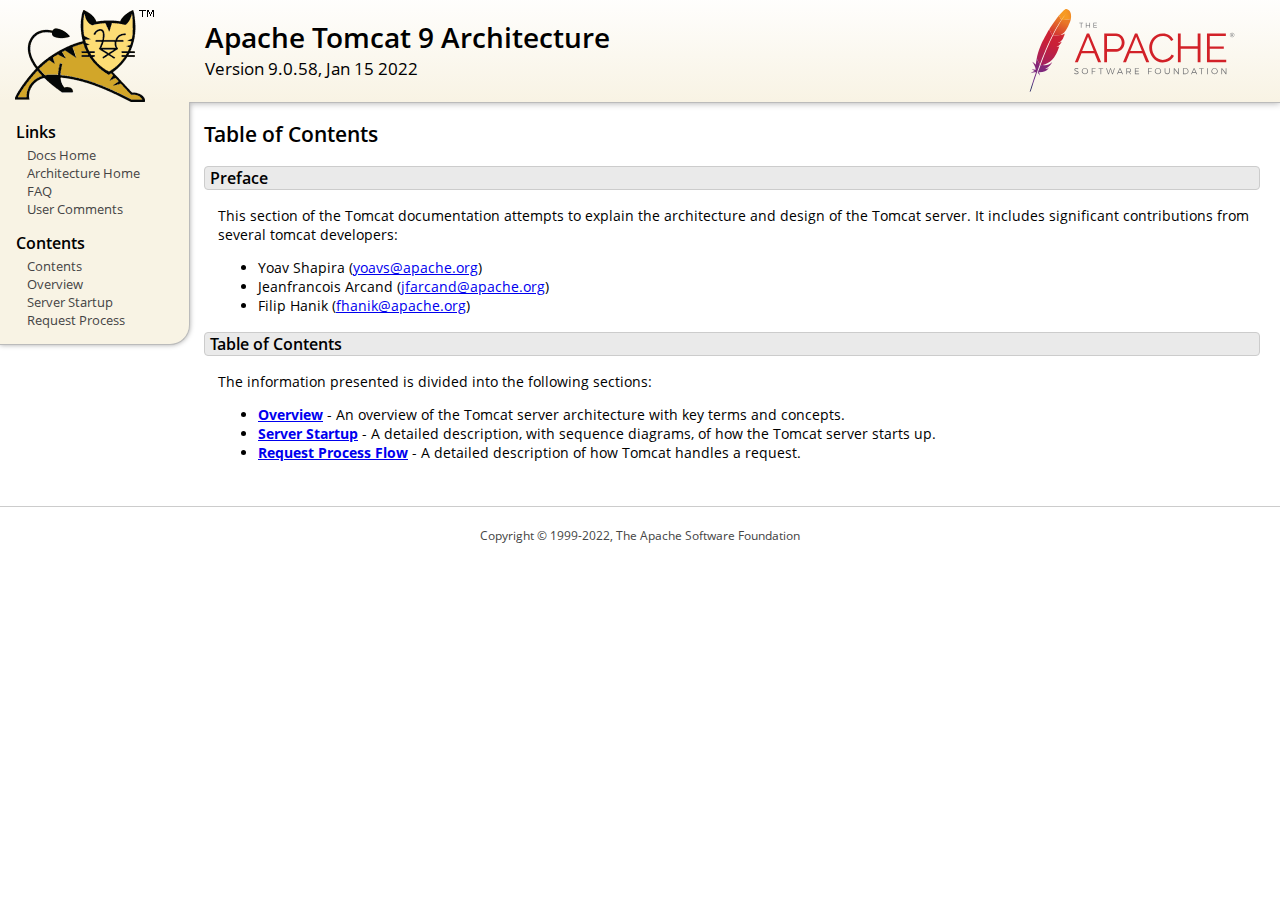
<file: tom/apache-tomcat-9.0.58/webapps/docs/architecture/index.html>
<!DOCTYPE html SYSTEM "about:legacy-compat">
<html lang="en"><head><META http-equiv="Content-Type" content="text/html; charset=UTF-8"><link href="../images/docs-stylesheet.css" rel="stylesheet" type="text/css"><title>Apache Tomcat 9 Architecture (9.0.58) - Table of Contents</title><meta name="author" content="Yoav Shapira"></head><body><div id="wrapper"><header><div id="header"><div><div><div class="logo noPrint"><a href="https://tomcat.apache.org/"><img alt="Tomcat Home" src="../images/tomcat.png"></a></div><div style="height: 1px;"></div><div class="asfLogo noPrint"><a href="https://www.apache.org/" target="_blank"><img src="../images/asf-logo.svg" alt="The Apache Software Foundation" style="width: 266px; height: 83px;"></a></div><h1>Apache Tomcat 9 Architecture</h1><div class="versionInfo">
            Version 9.0.58,
            <time datetime="2022-01-15">Jan 15 2022</time></div><div style="height: 1px;"></div><div style="clear: left;"></div></div></div></div></header><div id="middle"><div><div id="mainLeft" class="noprint"><div><nav><div><h2>Links</h2><ul><li><a href="../index.html">Docs Home</a></li><li><a href="index.html">Architecture Home</a></li><li><a href="https://wiki.apache.org/tomcat/FAQ">FAQ</a></li><li><a href="#comments_section">User Comments</a></li></ul></div><div><h2>Contents</h2><ul><li><a href="index.html">Contents</a></li><li><a href="overview.html">Overview</a></li><li><a href="startup.html">Server Startup</a></li><li><a href="requestProcess.html">Request Process</a></li></ul></div></nav></div></div><div id="mainRight"><div id="content"><h2>Table of Contents</h2><h3 id="Preface">Preface</h3><div class="text">

<p>This section of the Tomcat documentation attempts to explain
the architecture and design of the Tomcat server.  It includes significant
contributions from several tomcat developers:
</p>
<ul>
<li>Yoav Shapira
    (<a href="mailto:yoavs@apache.org">yoavs@apache.org</a>)</li>
<li>Jeanfrancois Arcand
    (<a href="mailto:jfarcand@apache.org">jfarcand@apache.org</a>)</li>
<li>Filip Hanik
    (<a href="mailto:fhanik@apache.org">fhanik@apache.org</a>)</li>
</ul>

</div><h3 id="Table_of_Contents">Table of Contents</h3><div class="text">

<p>The information presented is divided into the following sections:</p>
<ul>
<li><a href="overview.html"><strong>Overview</strong></a> -
    An overview of the Tomcat server architecture with key terms
    and concepts.</li>
<li><a href="startup.html"><strong>Server Startup</strong></a> -
    A detailed description, with sequence diagrams, of how the Tomcat
    server starts up.</li>
<li><a href="requestProcess.html"><strong>Request Process Flow</strong></a> -
    A detailed description of how Tomcat handles a request.</li>
</ul>

</div></div></div></div></div><footer><div id="footer">
    Copyright &copy; 1999-2022, The Apache Software Foundation
    </div></footer></div></body></html>
</file>
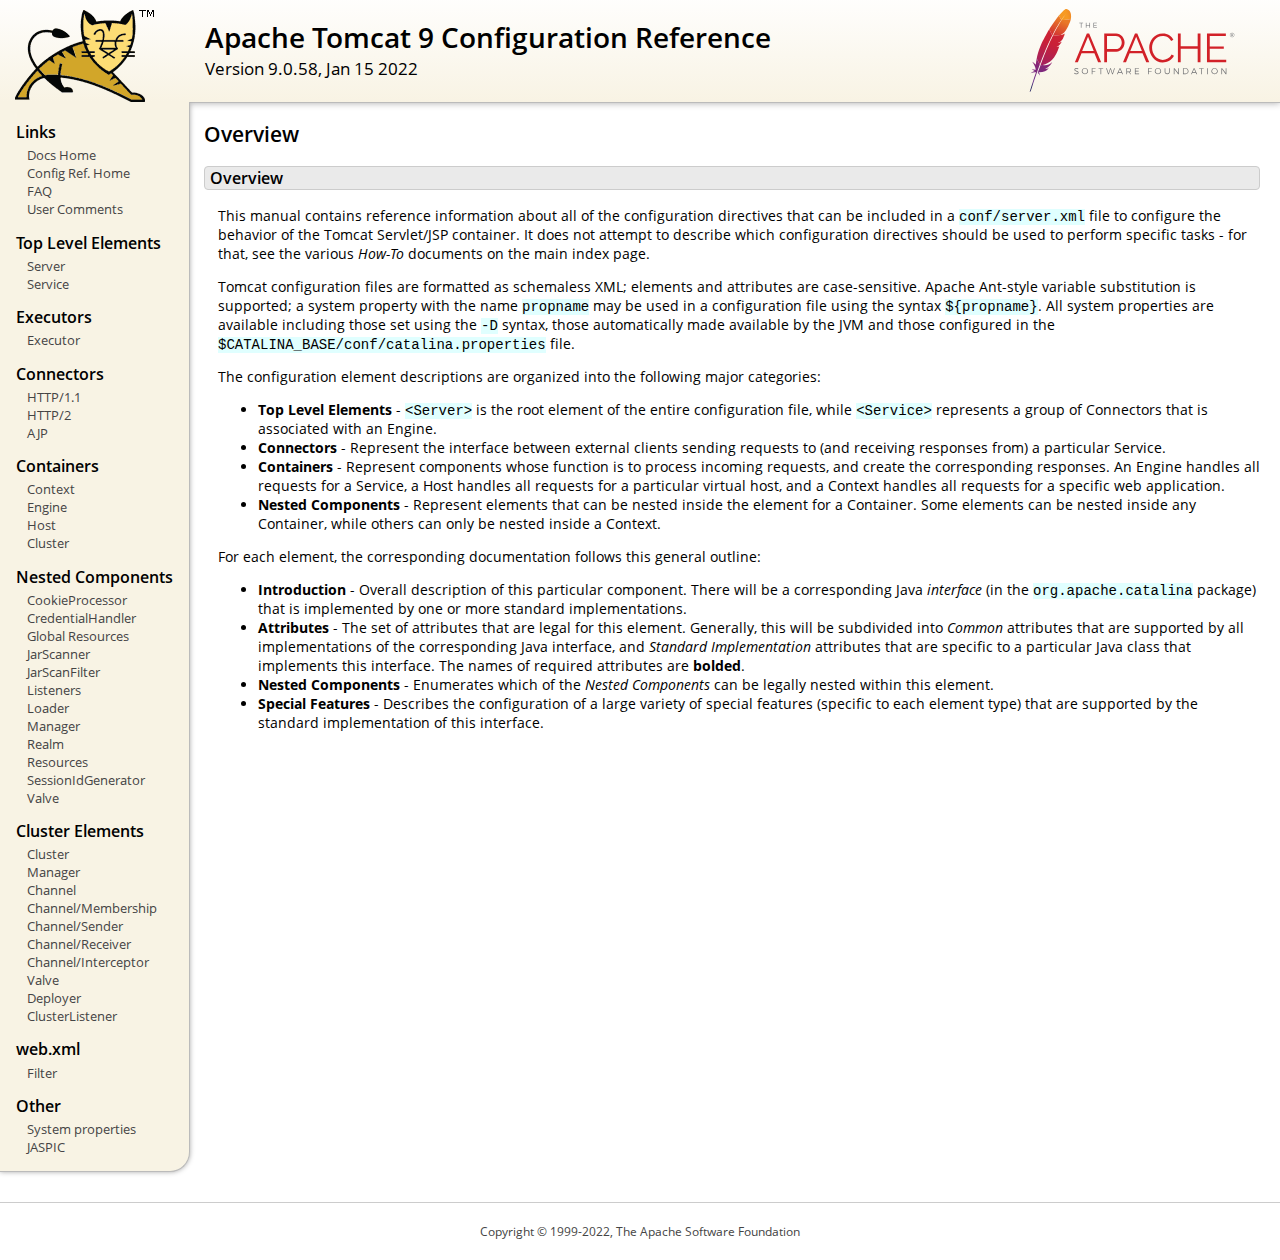
<file: tom/apache-tomcat-9.0.58/webapps/docs/config/index.html>
<!DOCTYPE html SYSTEM "about:legacy-compat">
<html lang="en"><head><META http-equiv="Content-Type" content="text/html; charset=UTF-8"><link href="../images/docs-stylesheet.css" rel="stylesheet" type="text/css"><title>Apache Tomcat 9 Configuration Reference (9.0.58) - Overview</title><meta name="author" content="Craig R. McClanahan"></head><body><div id="wrapper"><header><div id="header"><div><div><div class="logo noPrint"><a href="https://tomcat.apache.org/"><img alt="Tomcat Home" src="../images/tomcat.png"></a></div><div style="height: 1px;"></div><div class="asfLogo noPrint"><a href="https://www.apache.org/" target="_blank"><img src="../images/asf-logo.svg" alt="The Apache Software Foundation" style="width: 266px; height: 83px;"></a></div><h1>Apache Tomcat 9 Configuration Reference</h1><div class="versionInfo">
            Version 9.0.58,
            <time datetime="2022-01-15">Jan 15 2022</time></div><div style="height: 1px;"></div><div style="clear: left;"></div></div></div></div></header><div id="middle"><div><div id="mainLeft" class="noprint"><div><nav><div><h2>Links</h2><ul><li><a href="../index.html">Docs Home</a></li><li><a href="index.html">Config Ref. Home</a></li><li><a href="https://wiki.apache.org/tomcat/FAQ">FAQ</a></li><li><a href="#comments_section">User Comments</a></li></ul></div><div><h2>Top Level Elements</h2><ul><li><a href="server.html">Server</a></li><li><a href="service.html">Service</a></li></ul></div><div><h2>Executors</h2><ul><li><a href="executor.html">Executor</a></li></ul></div><div><h2>Connectors</h2><ul><li><a href="http.html">HTTP/1.1</a></li><li><a href="http2.html">HTTP/2</a></li><li><a href="ajp.html">AJP</a></li></ul></div><div><h2>Containers</h2><ul><li><a href="context.html">Context</a></li><li><a href="engine.html">Engine</a></li><li><a href="host.html">Host</a></li><li><a href="cluster.html">Cluster</a></li></ul></div><div><h2>Nested Components</h2><ul><li><a href="cookie-processor.html">CookieProcessor</a></li><li><a href="credentialhandler.html">CredentialHandler</a></li><li><a href="globalresources.html">Global Resources</a></li><li><a href="jar-scanner.html">JarScanner</a></li><li><a href="jar-scan-filter.html">JarScanFilter</a></li><li><a href="listeners.html">Listeners</a></li><li><a href="loader.html">Loader</a></li><li><a href="manager.html">Manager</a></li><li><a href="realm.html">Realm</a></li><li><a href="resources.html">Resources</a></li><li><a href="sessionidgenerator.html">SessionIdGenerator</a></li><li><a href="valve.html">Valve</a></li></ul></div><div><h2>Cluster Elements</h2><ul><li><a href="cluster.html">Cluster</a></li><li><a href="cluster-manager.html">Manager</a></li><li><a href="cluster-channel.html">Channel</a></li><li><a href="cluster-membership.html">Channel/Membership</a></li><li><a href="cluster-sender.html">Channel/Sender</a></li><li><a href="cluster-receiver.html">Channel/Receiver</a></li><li><a href="cluster-interceptor.html">Channel/Interceptor</a></li><li><a href="cluster-valve.html">Valve</a></li><li><a href="cluster-deployer.html">Deployer</a></li><li><a href="cluster-listener.html">ClusterListener</a></li></ul></div><div><h2>web.xml</h2><ul><li><a href="filter.html">Filter</a></li></ul></div><div><h2>Other</h2><ul><li><a href="systemprops.html">System properties</a></li><li><a href="jaspic.html">JASPIC</a></li></ul></div></nav></div></div><div id="mainRight"><div id="content"><h2>Overview</h2><h3 id="Overview">Overview</h3><div class="text">

<p>This manual contains reference information about all of the configuration
directives that can be included in a <code>conf/server.xml</code> file to
configure the behavior of the Tomcat Servlet/JSP container.  It does not
attempt to describe which configuration directives should be used to perform
specific tasks - for that, see the various <em>How-To</em> documents on the
main index page.</p>

<p>Tomcat configuration files are formatted as schemaless XML; elements and
attributes are case-sensitive. Apache Ant-style variable substitution
is supported; a system property with the name <code>propname</code> may be
used in a configuration file using the syntax <code>${propname}</code>. All
system properties are available including those set using the <code>-D</code>
syntax, those automatically made available by the JVM and those configured in
the <code>$CATALINA_BASE/conf/catalina.properties</code> file.
</p>

<p>The configuration element descriptions are organized into the following
major categories:</p>
<ul>
<li><strong>Top Level Elements</strong> - <code>&lt;Server&gt;</code> is the
    root element of the entire configuration file, while
    <code>&lt;Service&gt;</code> represents a group of Connectors that is
    associated with an Engine.</li>
<li><strong>Connectors</strong> - Represent the interface between external
    clients sending requests to (and receiving responses from) a particular
    Service.</li>
<li><strong>Containers</strong> - Represent components whose function is to
    process incoming requests, and create the corresponding responses.
    An Engine handles all requests for a Service, a Host handles all requests
    for a particular virtual host, and a Context handles all requests for a
    specific web application.</li>
<li><strong>Nested Components</strong> - Represent elements that can be
    nested inside the element for a Container.  Some elements can be nested
    inside any Container, while others can only be nested inside a
    Context.</li>
</ul>

<p>For each element, the corresponding documentation follows this general
outline:</p>
<ul>
<li><strong>Introduction</strong> - Overall description of this particular
    component.  There will be a corresponding Java <em>interface</em> (in
    the <code>org.apache.catalina</code> package) that is implemented by one
    or more standard implementations.</li>
<li><strong>Attributes</strong> - The set of attributes that are legal for
    this element.  Generally, this will be subdivided into <em>Common</em>
    attributes that are supported by all implementations of the corresponding
    Java interface, and <em>Standard Implementation</em> attributes that are
    specific to a particular Java class that implements this interface.
    The names of required attributes are <strong>bolded</strong>.</li>
<li><strong>Nested Components</strong> - Enumerates which of the <em>Nested
    Components</em> can be legally nested within this element.</li>
<li><strong>Special Features</strong> - Describes the configuration of a large
    variety of special features (specific to each element type) that are
    supported by the standard implementation of this interface.</li>
</ul>

</div></div></div></div></div><footer><div id="footer">
    Copyright &copy; 1999-2022, The Apache Software Foundation
    </div></footer></div></body></html>
</file>
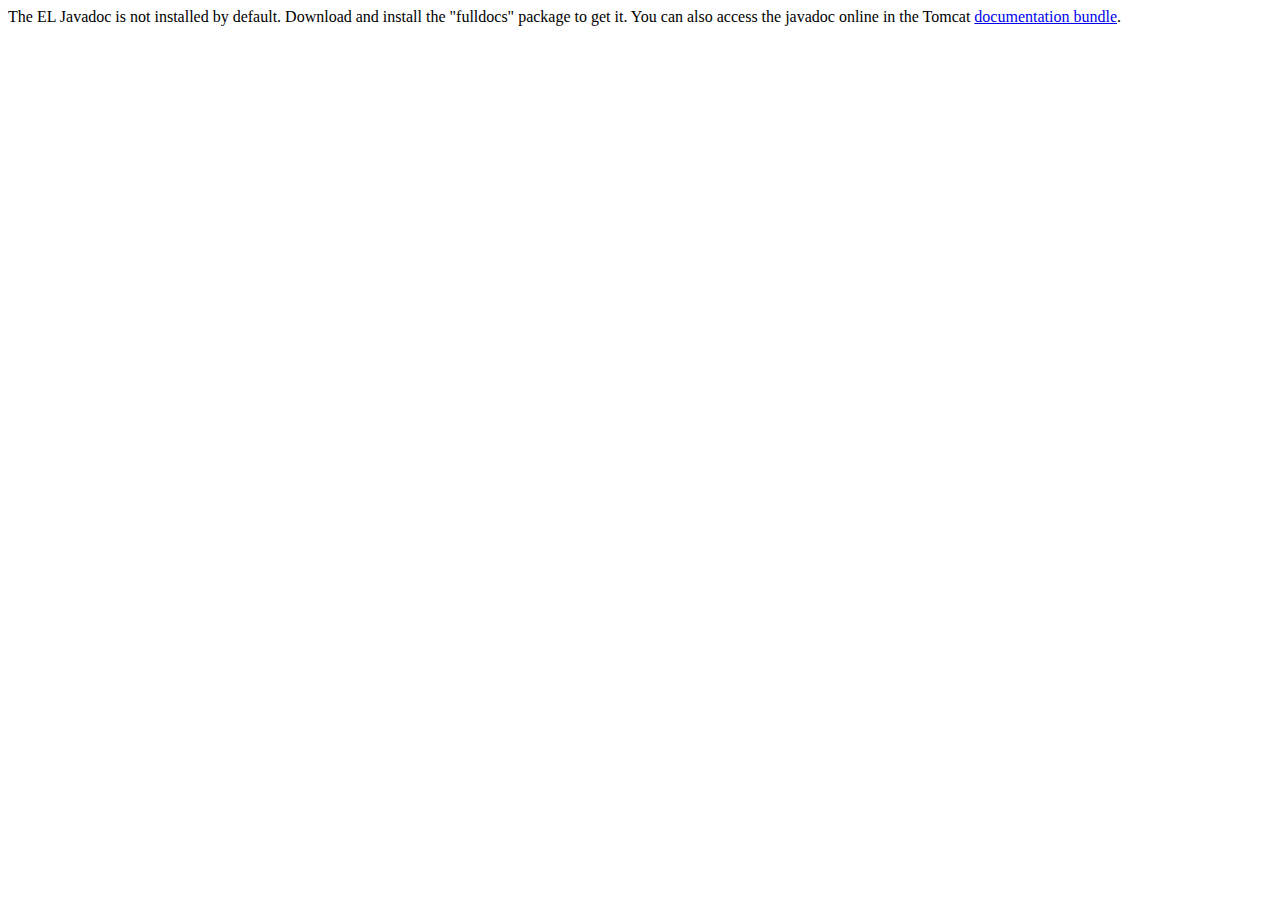
<file: tom/apache-tomcat-9.0.58/webapps/docs/elapi/index.html>
<!--
  Licensed to the Apache Software Foundation (ASF) under one or more
  contributor license agreements.  See the NOTICE file distributed with
  this work for additional information regarding copyright ownership.
  The ASF licenses this file to You under the Apache License, Version 2.0
  (the "License"); you may not use this file except in compliance with
  the License.  You may obtain a copy of the License at

      http://www.apache.org/licenses/LICENSE-2.0

  Unless required by applicable law or agreed to in writing, software
  distributed under the License is distributed on an "AS IS" BASIS,
  WITHOUT WARRANTIES OR CONDITIONS OF ANY KIND, either express or implied.
  See the License for the specific language governing permissions and
  limitations under the License.
-->
<!DOCTYPE html>
<html>
    <head>
    <meta charset="UTF-8" />
    <title>API docs</title>
</head>

<body>

The EL Javadoc is not installed by default. Download and install
the "fulldocs" package to get it.

You can also access the javadoc online in the Tomcat
<a href="https://tomcat.apache.org/tomcat-9.0-doc/">
documentation bundle</a>.

</body>
</html>
</file>
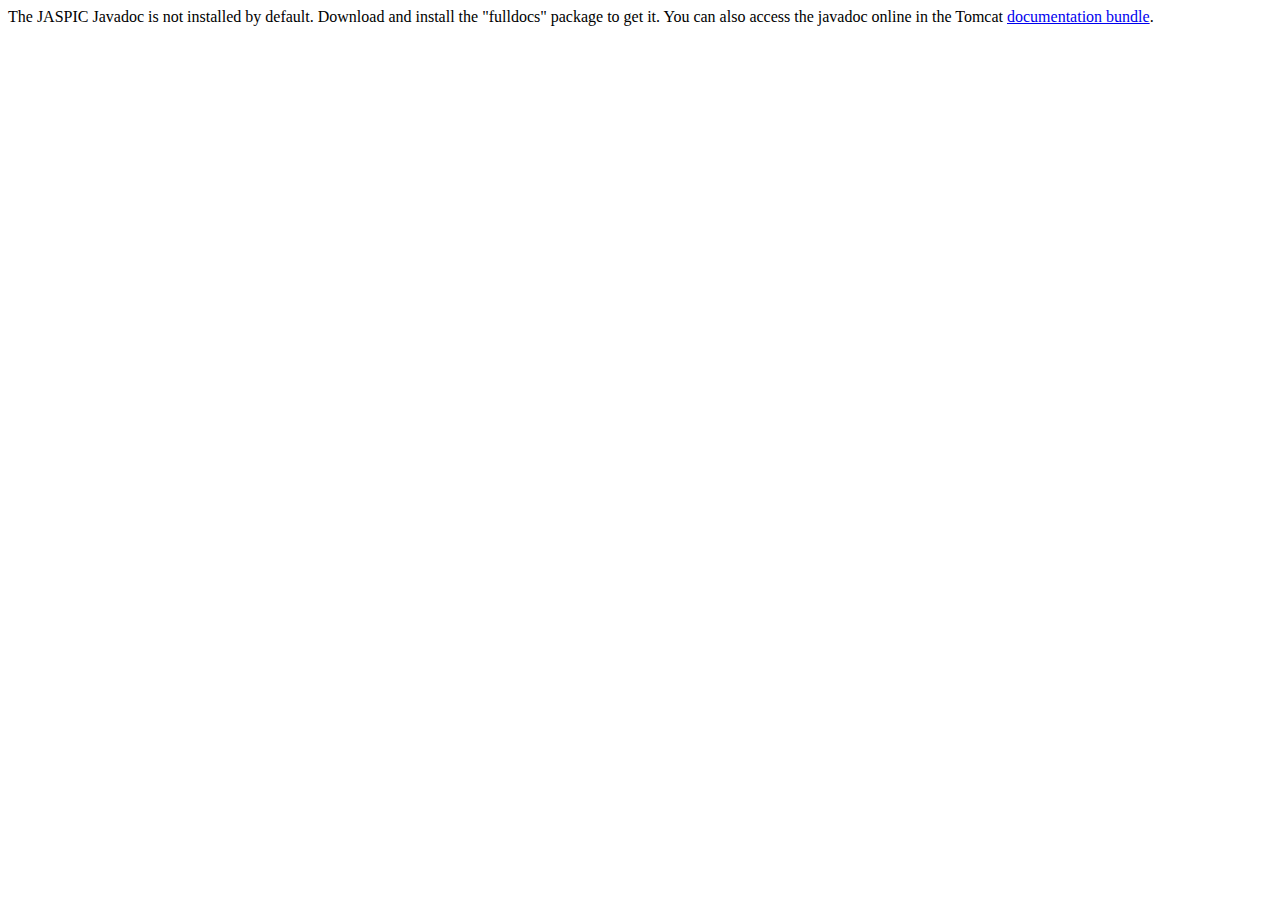
<file: tom/apache-tomcat-9.0.58/webapps/docs/jaspicapi/index.html>
<!--
  Licensed to the Apache Software Foundation (ASF) under one or more
  contributor license agreements.  See the NOTICE file distributed with
  this work for additional information regarding copyright ownership.
  The ASF licenses this file to You under the Apache License, Version 2.0
  (the "License"); you may not use this file except in compliance with
  the License.  You may obtain a copy of the License at

      http://www.apache.org/licenses/LICENSE-2.0

  Unless required by applicable law or agreed to in writing, software
  distributed under the License is distributed on an "AS IS" BASIS,
  WITHOUT WARRANTIES OR CONDITIONS OF ANY KIND, either express or implied.
  See the License for the specific language governing permissions and
  limitations under the License.
-->
<!DOCTYPE html>
<html>
<head>
    <meta charset="UTF-8" />
    <title>API docs</title>
</head>

<body>

The JASPIC Javadoc is not installed by default. Download and install
the "fulldocs" package to get it.

You can also access the javadoc online in the Tomcat
<a href="https://tomcat.apache.org/tomcat-9.0-doc/">
    documentation bundle</a>.

</body>
</html>
</file>
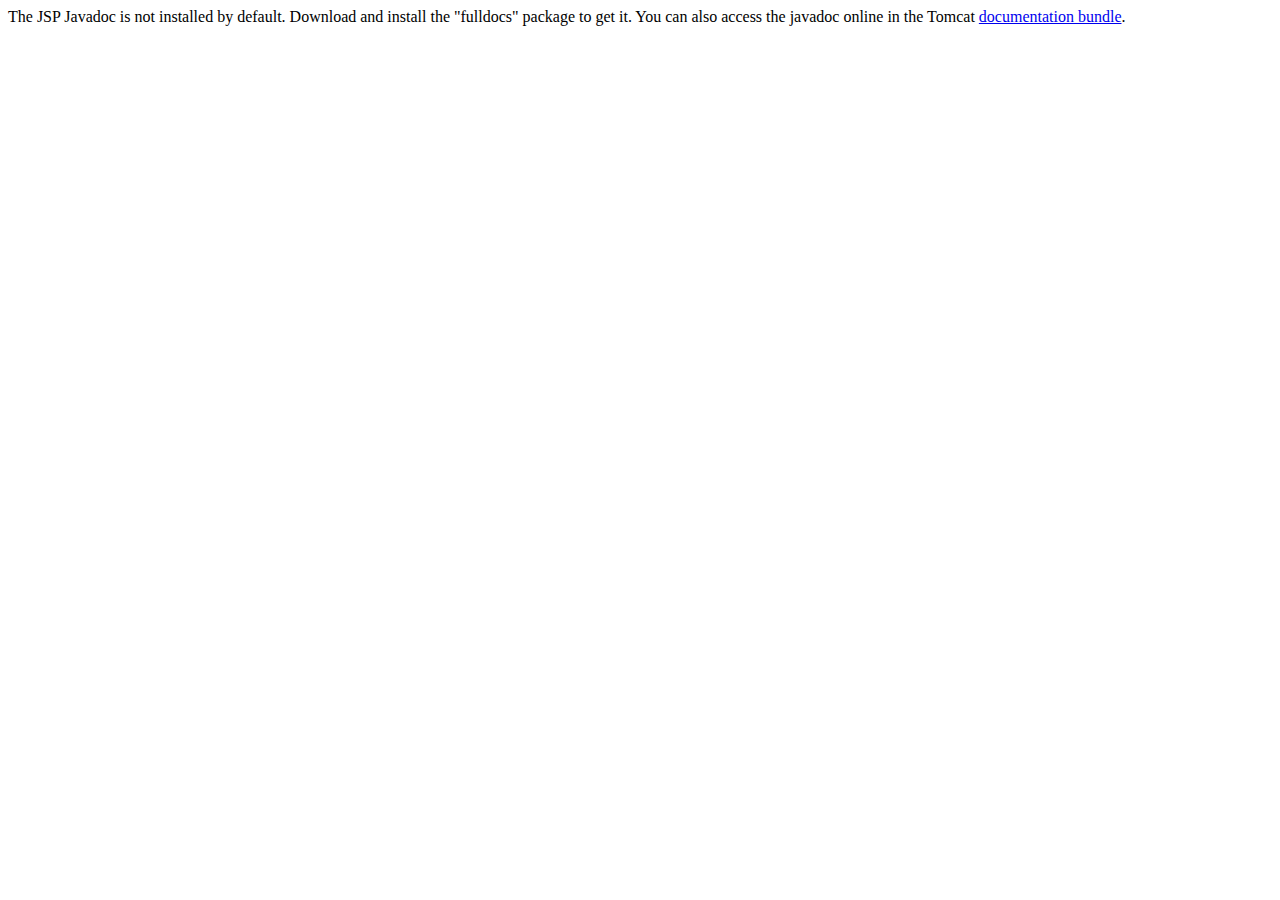
<file: tom/apache-tomcat-9.0.58/webapps/docs/jspapi/index.html>
<!--
  Licensed to the Apache Software Foundation (ASF) under one or more
  contributor license agreements.  See the NOTICE file distributed with
  this work for additional information regarding copyright ownership.
  The ASF licenses this file to You under the Apache License, Version 2.0
  (the "License"); you may not use this file except in compliance with
  the License.  You may obtain a copy of the License at

      http://www.apache.org/licenses/LICENSE-2.0

  Unless required by applicable law or agreed to in writing, software
  distributed under the License is distributed on an "AS IS" BASIS,
  WITHOUT WARRANTIES OR CONDITIONS OF ANY KIND, either express or implied.
  See the License for the specific language governing permissions and
  limitations under the License.
-->
<!DOCTYPE html>
<html>
    <head>
    <meta charset="UTF-8" />
    <title>API docs</title>
</head>

<body>

The JSP Javadoc is not installed by default. Download and install
the "fulldocs" package to get it.

You can also access the javadoc online in the Tomcat
<a href="https://tomcat.apache.org/tomcat-9.0-doc/">
documentation bundle</a>.

</body>
</html>
</file>
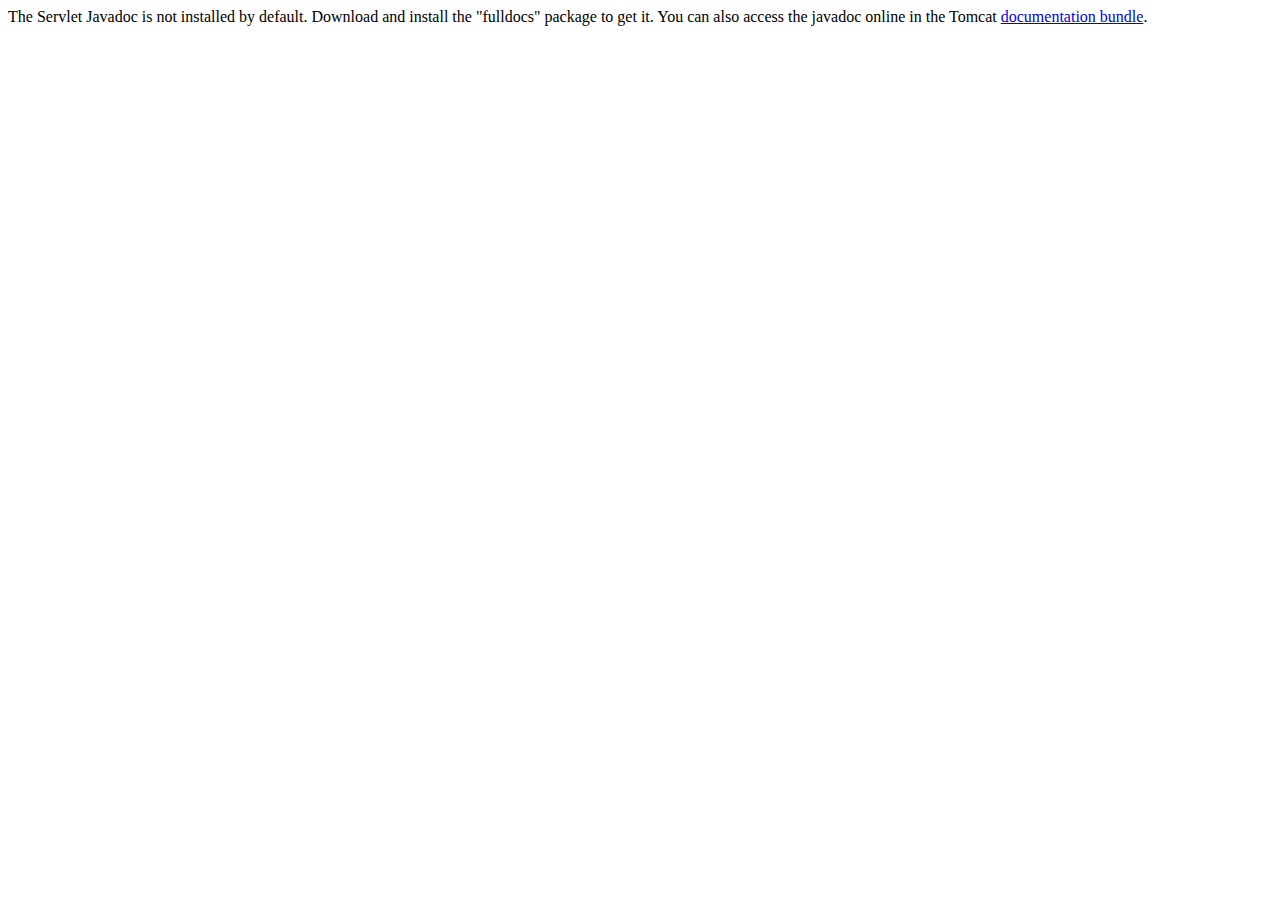
<file: tom/apache-tomcat-9.0.58/webapps/docs/servletapi/index.html>
<!--
  Licensed to the Apache Software Foundation (ASF) under one or more
  contributor license agreements.  See the NOTICE file distributed with
  this work for additional information regarding copyright ownership.
  The ASF licenses this file to You under the Apache License, Version 2.0
  (the "License"); you may not use this file except in compliance with
  the License.  You may obtain a copy of the License at

      http://www.apache.org/licenses/LICENSE-2.0

  Unless required by applicable law or agreed to in writing, software
  distributed under the License is distributed on an "AS IS" BASIS,
  WITHOUT WARRANTIES OR CONDITIONS OF ANY KIND, either express or implied.
  See the License for the specific language governing permissions and
  limitations under the License.
-->
<!DOCTYPE html>
<html>
    <head>
    <meta charset="UTF-8" />
    <title>API docs</title>
</head>

<body>

The Servlet Javadoc is not installed by default. Download and install
the "fulldocs" package to get it.

You can also access the javadoc online in the Tomcat
<a href="https://tomcat.apache.org/tomcat-9.0-doc/">
documentation bundle</a>.

</body>
</html>
</file>
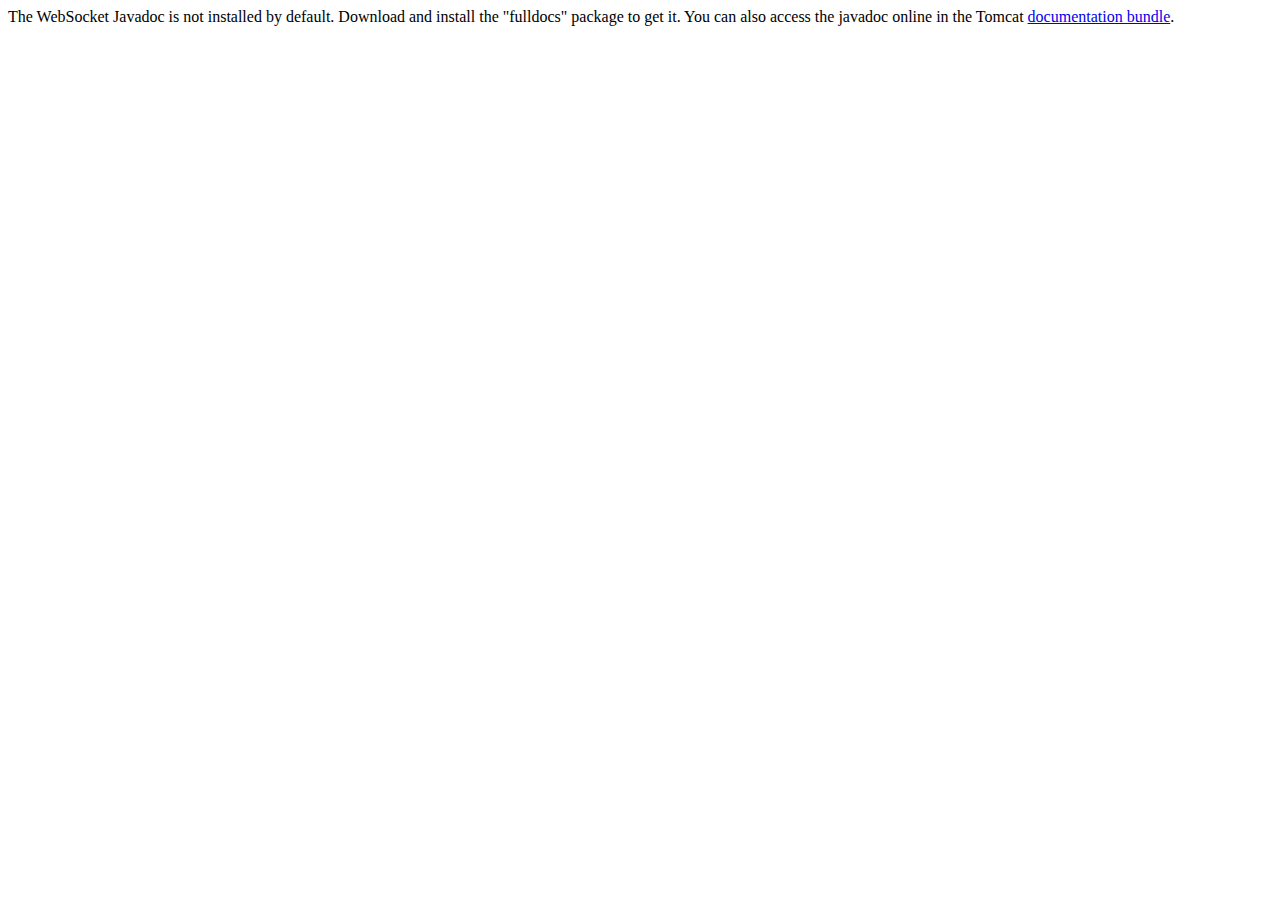
<file: tom/apache-tomcat-9.0.58/webapps/docs/websocketapi/index.html>
<!--
  Licensed to the Apache Software Foundation (ASF) under one or more
  contributor license agreements.  See the NOTICE file distributed with
  this work for additional information regarding copyright ownership.
  The ASF licenses this file to You under the Apache License, Version 2.0
  (the "License"); you may not use this file except in compliance with
  the License.  You may obtain a copy of the License at

      http://www.apache.org/licenses/LICENSE-2.0

  Unless required by applicable law or agreed to in writing, software
  distributed under the License is distributed on an "AS IS" BASIS,
  WITHOUT WARRANTIES OR CONDITIONS OF ANY KIND, either express or implied.
  See the License for the specific language governing permissions and
  limitations under the License.
-->
<!DOCTYPE html>
<html>
    <head>
    <meta charset="UTF-8" />
    <title>API docs</title>
</head>

<body>

The WebSocket Javadoc is not installed by default. Download and install
the "fulldocs" package to get it.

You can also access the javadoc online in the Tomcat
<a href="https://tomcat.apache.org/tomcat-9.0-doc/">
documentation bundle</a>.

</body>
</html>
</file>
<file: assets/css/style.css>
/**
* Template Name: Eterna - v2.2.1
* Template URL: https://bootstrapmade.com/eterna-free-multipurpose-bootstrap-template/
* Author: BootstrapMade.com
* License: https://bootstrapmade.com/license/
*/

/*--------------------------------------------------------------
# General
--------------------------------------------------------------*/
body {
  font-family: "Open Sans", sans-serif;
  color: #444444; 
  background-color: rgb(224, 164, 235);
}

a {
  color: #e96b56;
}

a:hover {
  color: #e6573f;
  text-decoration: none;
}

h1, h2, h3, h4, h5, h6 {
  font-family: "Raleway", sans-serif;
}

/*--------------------------------------------------------------
# Back to top button
--------------------------------------------------------------*/
.back-to-top {
  position: fixed;
  display: none;
  right: 15px;
  bottom: 15px;
  z-index: 99999;
}

.back-to-top i {
  display: flex;
  align-items: center;
  justify-content: center;
  font-size: 24px;
  width: 40px;
  height: 40px;
  border-radius: 4px;
  background: #e96b56;
  color: #fff;
  transition: all 0.4s;
}

.back-to-top i:hover {
  background: #e6573f;
  color: #fff;
}

/*--------------------------------------------------------------
# Top Bar
--------------------------------------------------------------*/
#topbar {
  background: #a2e2ff;
  padding: 10px 0;
  font-size: 14px;
}

#topbar .logo h1 {
  font-size: 20px;
  padding: 0 0 0 8px;
  line-height: 1;
  font-weight: 700;
  letter-spacing: 1px;
  text-transform: uppercase;
  font-family: "Poppins", sans-serif;
  border-left: 8px solid #000000;
  margin: 0;
}

#topbar .logo h1 a, #header .logo h1 a:hover {
  color: #545454;
  text-decoration: none;
}

#topbar .contact-info {
  color: #fff;
}

#topbar .contact-info a {
  line-height: 1;
  color: #fff;
  transition: 0.3s;
}

#topbar .contact-info a:hover {
  color: #e96b56;
}

#topbar .contact-info i {
  color: #e96b56;
  padding: 4px;
}

#topbar .contact-info .icofont-phone {
  padding-left: 20px;
}

#topbar .social-links a {
  color: rgb(160, 0, 0);
  padding: 4px 0 4px 16px;
  display: inline-block;
  line-height: 1px;
  transition: 0.3s;
}

#topbar .social-links a:hover {
  color: #e96b56;
}

#topbar .social-links a:first-child {
  border-left: 0;
}

/*--------------------------------------------------------------
# Header
--------------------------------------------------------------*/
#header {
  height: 70px;
  transition: all 0.5s;
  z-index: 997;
  transition: all 0.5s;
  padding: 10px 0;
  background: rgb(241, 160, 255);
  box-shadow: 0px 0px 20px 0px rgba(0, 0, 0, 0.1);
  position: relative;
}

#header .logo img {
  padding: 0;
  margin: 0;
  max-height: 40px;
}

/*--------------------------------------------------------------
# Navigation Menu
--------------------------------------------------------------*/
/* Desktop Navigation */
.nav-menu, .nav-menu * {
  margin: 0;
  padding: 0;
  list-style: none;
}

.nav-menu > ul > li {
  position: relative;
  white-space: nowrap;
  float: left;
}

.nav-menu a {
  display: block;
  position: relative;
  color: #545454;
  padding: 13px 0 15px 25px;
  transition: 0.3s;
  font-size: 14px;
  font-family: "Poppins", sans-serif;
}

.nav-menu a:hover, .nav-menu .active > a, .nav-menu li:hover > a {
  color: #e96b56;
  text-decoration: none;
}

.nav-menu .drop-down ul {
  display: block;
  position: absolute;
  left: 20px;
  top: calc(100% + 30px);
  z-index: 99;
  opacity: 0;
  visibility: hidden;
  padding: 10px 0;
  background: #fff;
  box-shadow: 0px 0px 30px rgba(127, 137, 161, 0.25);
  transition: ease all 0.3s;
}

.nav-menu .drop-down:hover > ul {
  opacity: 1;
  top: 100%;
  visibility: visible;
}

.nav-menu .drop-down li {
  min-width: 180px;
  position: relative;
}

.nav-menu .drop-down ul a {
  padding: 10px 20px;
  font-size: 14px;
  font-weight: 500;
  text-transform: none;
}

.nav-menu .drop-down ul a:hover, .nav-menu .drop-down ul .active > a, .nav-menu .drop-down ul li:hover > a {
  color: #e96b56;
}

.nav-menu .drop-down > a:after {
  content: "\ea99";
  font-family: IcoFont;
  padding-left: 5px;
}

.nav-menu .drop-down .drop-down ul {
  top: 0;
  left: calc(100% - 30px);
}

.nav-menu .drop-down .drop-down:hover > ul {
  opacity: 1;
  top: 0;
  left: 100%;
}

.nav-menu .drop-down .drop-down > a {
  padding-right: 35px;
}

.nav-menu .drop-down .drop-down > a:after {
  content: "\eaa0";
  font-family: IcoFont;
  position: absolute;
  right: 15px;
}

@media (max-width: 1366px) {
  .nav-menu .drop-down .drop-down ul {
    left: -90%;
  }
  .nav-menu .drop-down .drop-down:hover > ul {
    left: -100%;
  }
  .nav-menu .drop-down .drop-down > a:after {
    content: "\ea9d";
  }
}

/* Mobile Navigation */
.mobile-nav-toggle {
  position: fixed;
  right: 15px;
  top: 20px;
  z-index: 9998;
  border: 0;
  background: none;
  font-size: 24px;
  transition: all 0.4s;
  outline: none !important;
  line-height: 1;
  cursor: pointer;
  text-align: right;
}

.mobile-nav-toggle i {
  color: #e96b56;
}

.mobile-nav {
  position: fixed;
  top: 55px;
  right: 15px;
  bottom: 15px;
  left: 15px;
  z-index: 9999;
  overflow-y: auto;
  background: #fff;
  transition: ease-in-out 0.2s;
  opacity: 0;
  visibility: hidden;
  border-radius: 10px;
  padding: 10px 0;
}

.mobile-nav * {
  margin: 0;
  padding: 0;
  list-style: none;
}

.mobile-nav a {
  display: block;
  position: relative;
  color: #545454;
  padding: 10px 20px;
  font-weight: 500;
  outline: none;
}

.mobile-nav a:hover, .mobile-nav .active > a, .mobile-nav li:hover > a {
  color: #e96b56;
  text-decoration: none;
}

.mobile-nav .drop-down > a:after {
  content: "\ea99";
  font-family: IcoFont;
  padding-left: 10px;
  position: absolute;
  right: 15px;
}

.mobile-nav .active.drop-down > a:after {
  content: "\eaa1";
}

.mobile-nav .drop-down > a {
  padding-right: 35px;
}

.mobile-nav .drop-down ul {
  display: none;
  overflow: hidden;
}

.mobile-nav .drop-down li {
  padding-left: 20px;
}

.mobile-nav-overly {
  width: 100%;
  height: 100%;
  z-index: 9997;
  top: 0;
  left: 0;
  position: fixed;
  background: rgba(59, 59, 59, 0.6);
  overflow: hidden;
  display: none;
  transition: ease-in-out 0.2s;
}

.mobile-nav-active {
  overflow: hidden;
}

.mobile-nav-active .mobile-nav {
  opacity: 1;
  visibility: visible;
}

.mobile-nav-active .mobile-nav-toggle i {
  color: #fff;
}

/*--------------------------------------------------------------
# Hero Section
--------------------------------------------------------------*/
#hero {
  width: 100%;
  height: 70vh;
  background-color: rgb(171, 207, 103);
  overflow: hidden;
  padding: 0;
  margin-bottom: -120px;
  position: relative;
  z-index: 1;
}

#hero .Hbox {
  width: 300px; height: 200px; border: 1px solid #fff;
  display: block; position: absolute; top: 40%; left: 50%; transform: translate(-50%, -50%);
}


#hero-container {
  width: 100%; height: 100%;
}

#hero-pagination {
  bottom: 150px;
}


@media (max-height: 768px), (max-width: 1200px) {
  #hero {
    margin-bottom: 60px;
  }
  #hero .carousel-container {
    padding-bottom: 0;
  }
  #hero .carousel-indicators li {
    margin-bottom: 0;
  }
}

@media (max-width: 768px) {
  #hero {
    height: 90vh;
  }
  #hero .carousel-item {
    height: 90vh;
  }
}

@media (min-width: 1024px) {
  #hero p {
    width: 50%;
  }
  #hero .carousel-control-prev, #hero .carousel-control-next {
    width: 5%;
  }
}

/*--------------------------------------------------------------
# Sections General
--------------------------------------------------------------*/
section {
  padding: 0 0 80px 0;
}

.section-bg {
  background-color: white;
}

.section-title {
  text-align: center;
  padding-bottom: 30px;
}

.section-title h2 {
  font-size: 28px;
  font-weight: 600;
  margin-bottom: 20px;
  padding-bottom: 20px;
  position: relative;
  font-family: "Poppins", sans-serif;
}

.section-title h2::after {
  content: '';
  position: absolute;
  display: block;
  width: 50px;
  height: 3px;
  background: #000000;
  bottom: 0;
  left: calc(50% - 25px);
}

.section-title p {
  margin-bottom: 0;
}

/*--------------------------------------------------------------
# Breadcrumbs
--------------------------------------------------------------*/
.breadcrumbs {
  padding: 20px 0 20px 0;
  background: #f7f7f7;
  border-bottom: 1px solid #ededed;
  margin-bottom: 40px;
}

.breadcrumbs h2 {
  font-size: 28px;
  font-weight: 700;
  color: #545454;
}

.breadcrumbs ol {
  display: flex;
  flex-wrap: wrap;
  list-style: none;
  padding: 0 0 5px 0;
  margin: 0;
  font-size: 14px;
}

.breadcrumbs ol li + li {
  padding-left: 10px;
}

.breadcrumbs ol li + li::before {
  display: inline-block;
  padding-right: 10px;
  color: #6e6e6e;
  content: "/";
}

/*--------------------------------------------------------------
# Featured
--------------------------------------------------------------*/
.featured {
  position: relative;
  z-index: 2;
}

.featured .icon-box {
  height: 200px;
  padding: 40px 30px;
  box-shadow: 0px 2px 15px rgba(0, 0, 0, 0.15);
  border-radius: 10px;
  background: rgb(233, 243, 96);
  transition: all ease-in-out 0.3s;
}

.featured .icon-box i {
  color: rgb(67, 70, 27);
  font-size: 42px;
  margin-bottom: 15px;
  display: block;
}

.featured .icon-box h3 {
  font-weight: 700;
  margin-bottom: 15px;
  font-size: 20px;
}

.featured .icon-box h3 a {
  color: #545454;
  transition: 0.3s;
}

.featured .icon-box p {
  color: #545454;
  line-height: 24px;
  font-size: 14px;
  margin-bottom: 0;
}

.featured .icon-box:hover {
  background: rgb(144, 148, 92);
}

.featured .icon-box:hover i, .featured .icon-box:hover h3 a, .featured .icon-box:hover p {
  color: #fff;
}

/*--------------------------------------------------------------
# About
--------------------------------------------------------------*/
.about .content h3 {
  font-weight: 600;
  font-size: 26px;
  color: #545454;
}

.about .content ul {
  list-style: none;
  padding: 0;
}

.about .content ul li {
  padding-bottom: 10px;
}

.about .content ul i {
  font-size: 20px;
  padding-right: 4px;
  color: #e96b56;
}

.about .content p:last-child {
  margin-bottom: 0;
}

/*--------------------------------------------------------------
# Our Services
--------------------------------------------------------------*/
.services .icon-box {
  width: 100%;
  text-align: center;
  border: 1px solid #ededed;
  padding: 80px 20px;
  transition: all ease-in-out 0.3s;
}

.services .icon-box .icon {
  margin: 0 auto;
  width: 64px;
  height: 64px;
  background: #e96b56;
  border-radius: 5px;
  transition: all .3s ease-out 0s;
  display: flex;
  align-items: center;
  justify-content: center;
  margin-bottom: 20px;
  transform-style: preserve-3d;
}

.services .icon-box .icon i {
  color: #fff;
  font-size: 28px;
}

.services .icon-box .icon::before {
  position: absolute;
  content: '';
  left: -8px;
  top: -8px;
  height: 100%;
  width: 100%;
  background: #fbe2dd;
  border-radius: 5px;
  transition: all .3s ease-out 0s;
  transform: translateZ(-1px);
}

.services .icon-box h4 {
  font-weight: 700;
  margin-bottom: 15px;
  font-size: 24px;
}

.services .icon-box h4 a {
  color: #545454;
}

.services .icon-box p {
  line-height: 24px;
  font-size: 14px;
  margin-bottom: 0;
}

.services .icon-box:hover {
  background: #e96b56;
  border-color: #e96b56;
}

.services .icon-box:hover .icon {
  background: #fff;
}

.services .icon-box:hover .icon i {
  color: #e96b56;
}

.services .icon-box:hover .icon::before {
  background: #ef9383;
}

.services .icon-box:hover h4 a, .services .icon-box:hover p {
  color: #fff;
}

/*--------------------------------------------------------------
# Our Clients
--------------------------------------------------------------*/
.clients .owl-item {
  display: flex;
  justify-content: center;
  align-items: center;
  padding: 0 20px;
}

.clients .owl-item img {
  opacity: 0.5;
  width: 80%;
  transition: 0.3s;
  filter: grayscale(100);
}

.clients .owl-item img:hover {
  filter: none;
  opacity: 1;
}

.clients .owl-nav, .clients .owl-dots {
  margin-top: 5px;
  text-align: center;
}

.clients .owl-dot {
  display: inline-block;
  margin: 0 5px;
  width: 12px;
  height: 12px;
  border-radius: 50%;
  background-color: #ddd !important;
}

.clients .owl-dot.active {
  background-color: #e96b56 !important;
}

/*--------------------------------------------------------------
# Counts
--------------------------------------------------------------*/
.counts .count-box {
  box-shadow: -10px -5px 40px 0 rgba(0, 0, 0, 0.1);
  padding: 30px;
  width: 100%;
}

.counts .count-box i {
  display: block;
  font-size: 30px;
  color: #e96b56;
  float: left;
}

.counts .count-box span {
  font-size: 42px;
  line-height: 24px;
  display: block;
  font-weight: 700;
  color: #545454;
  margin-left: 50px;
}

.counts .count-box p {
  padding: 30px 0 0 0;
  margin: 0;
  font-family: "Raleway", sans-serif;
  font-size: 14px;
}

.counts .count-box a {
  font-weight: 600;
  display: block;
  margin-top: 20px;
  color: #7a7a7a;
  font-size: 15px;
  font-family: "Poppins", sans-serif;
  transition: ease-in-out 0.3s;
}

.counts .count-box a:hover {
  color: #a1a1a1;
}

/*--------------------------------------------------------------
# Testimonials
--------------------------------------------------------------*/
.testimonials .testimonial-item {
  box-sizing: content-box;
  padding: 40px;
  box-shadow: 0px 2px 12px rgba(0, 0, 0, 0.08);
  position: relative;
  background: #fff;
}

.testimonials .testimonial-item .testimonial-img {
  width: 90px;
  border-radius: 50px;
  border: 6px solid #fff;
  float: left;
  margin: 0 10px 0 0;
}

.testimonials .testimonial-item h3 {
  font-size: 18px;
  font-weight: bold;
  margin: 10px 0 5px 0;
  color: #111;
}

.testimonials .testimonial-item h4 {
  font-size: 14px;
  color: #999;
  margin: 0;
}

.testimonials .testimonial-item .quote-icon-left, .testimonials .testimonial-item .quote-icon-right {
  color: white;
  font-size: 26px;
}

.testimonials .testimonial-item .quote-icon-left {
  display: inline-block;
  left: -5px;
  position: relative;
}

.testimonials .testimonial-item .quote-icon-right {
  display: inline-block;
  right: -5px;
  position: relative;
  top: 10px;
}

.testimonials .testimonial-item p {
  font-style: italic;
  margin: 15px 0 0 0;
  padding: 0;
}

/*--------------------------------------------------------------
# Our Skills
--------------------------------------------------------------*/
.skills .content h3 {
  font-weight: 700;
  font-size: 26px;
  color: #545454;
  font-family: "Poppins", sans-serif;
  margin-bottom: 20px;
}

.skills .content ul {
  list-style: none;
  padding: 0;
}

.skills .content ul li {
  padding-bottom: 10px;
}

.skills .content ul i {
  font-size: 20px;
  padding-right: 4px;
  color: #e96b56;
}

.skills .content p:last-child {
  margin-bottom: 0;
}

.skills .progress {
  height: 62px;
  display: block;
  background: none;
}

.skills .progress .skill {
  padding: 0;
  margin: 0 0 6px 0;
  text-transform: uppercase;
  display: block;
  font-weight: 600;
  font-family: "Poppins", sans-serif;
  color: #545454;
}

.skills .progress .skill .val {
  float: right;
  font-style: normal;
}

.skills .progress-bar-wrap {
  background: #e0e0e0;
}

.skills .progress-bar {
  width: 1px;
  height: 10px;
  transition: .9s;
  background-color: #e96b56;
}

/*--------------------------------------------------------------
# Portfolio
--------------------------------------------------------------*/
.portfolio .portfolio-item {
  margin-bottom: 30px;
}

.portfolio #portfolio-flters {
  padding: 0;
  margin: 0 auto 25px auto;
  list-style: none;
  text-align: center;
  background: white;
  border-radius: 50px;
  padding: 2px 15px;
}

.portfolio #portfolio-flters li {
  cursor: pointer;
  display: inline-block;
  padding: 8px 20px 12px 20px;
  font-size: 15px;
  font-weight: 500;
  line-height: 1;
  color: #444444;
  margin: 0 4px 8px 4px;
  transition: all ease-in-out 0.3s;
  border-radius: 50px;
  background: #f2f2f2;
}

.portfolio #portfolio-flters li:hover, .portfolio #portfolio-flters li.filter-active {
  background: #e96b56;
  color: #fff;
}

.portfolio #portfolio-flters li:last-child {
  margin-right: 0;
}

.portfolio .portfolio-wrap {
  transition: 0.3s;
  position: relative;
  overflow: hidden;
  z-index: 1;
  background: rgba(84, 84, 84, 0.6);
}

.portfolio .portfolio-wrap::before {
  content: "";
  background: rgba(84, 84, 84, 0.6);
  position: absolute;
  left: 30px;
  right: 30px;
  top: 30px;
  bottom: 30px;
  transition: all ease-in-out 0.3s;
  z-index: 2;
  opacity: 0;
}

.portfolio .portfolio-wrap .portfolio-info {
  opacity: 0;
  position: absolute;
  top: 0;
  left: 0;
  right: 0;
  bottom: 0;
  text-align: center;
  z-index: 3;
  transition: all ease-in-out 0.3s;
  display: flex;
  flex-direction: column;
  justify-content: center;
  align-items: center;
}

.portfolio .portfolio-wrap .portfolio-info::before {
  display: block;
  content: "";
  width: 48px;
  height: 48px;
  position: absolute;
  top: 35px;
  left: 35px;
  border-top: 3px solid #fff;
  border-left: 3px solid #fff;
  transition: all 0.5s ease 0s;
  z-index: 9994;
}

.portfolio .portfolio-wrap .portfolio-info::after {
  display: block;
  content: "";
  width: 48px;
  height: 48px;
  position: absolute;
  bottom: 35px;
  right: 35px;
  border-bottom: 3px solid #fff;
  border-right: 3px solid #fff;
  transition: all 0.5s ease 0s;
  z-index: 9994;
}

.portfolio .portfolio-wrap .portfolio-info h4 {
  font-size: 20px;
  color: #fff;
  font-weight: 600;
}

.portfolio .portfolio-wrap .portfolio-info p {
  color: #ffffff;
  font-size: 14px;
  text-transform: uppercase;
  padding: 0;
  margin: 0;
}

.portfolio .portfolio-wrap .portfolio-links {
  text-align: center;
  z-index: 4;
}

.portfolio .portfolio-wrap .portfolio-links a {
  color: #fff;
  margin: 0 2px;
  font-size: 28px;
  display: inline-block;
  transition: 0.3s;
}

.portfolio .portfolio-wrap .portfolio-links a:hover {
  color: #e96b56;
}

.portfolio .portfolio-wrap:hover::before {
  top: 0;
  left: 0;
  right: 0;
  bottom: 0;
  opacity: 1;
}

.portfolio .portfolio-wrap:hover .portfolio-info {
  opacity: 1;
}

.portfolio .portfolio-wrap:hover .portfolio-info::before {
  top: 15px;
  left: 15px;
}

.portfolio .portfolio-wrap:hover .portfolio-info::after {
  bottom: 15px;
  right: 15px;
}

/*--------------------------------------------------------------
# Portfolio Details
--------------------------------------------------------------*/
.portfolio-details .portfolio-title {
  font-size: 26px;
  font-weight: 700;
  margin-bottom: 20px;
}

.portfolio-details .portfolio-details-carousel .owl-nav, .portfolio-details .portfolio-details-carousel .owl-dots {
  margin-top: 5px;
  text-align: center;
}

.portfolio-details .portfolio-details-carousel .owl-dot {
  display: inline-block;
  margin: 0 5px;
  width: 12px;
  height: 12px;
  border-radius: 50%;
  background-color: #ddd !important;
}

.portfolio-details .portfolio-details-carousel .owl-dot.active {
  background-color: #e96b56 !important;
}

.portfolio-details .portfolio-info {
  padding-top: 45px;
}

.portfolio-details .portfolio-info h3 {
  font-size: 22px;
  font-weight: 400;
  margin-bottom: 20px;
}

.portfolio-details .portfolio-info ul {
  list-style: none;
  padding: 0;
  font-size: 15px;
}

.portfolio-details .portfolio-info ul li + li {
  margin-top: 10px;
}

.portfolio-details .portfolio-info p {
  font-size: 15px;
  padding: 15px 0 0 0;
}

@media (max-width: 992px) {
  .portfolio-details .portfolio-info {
    padding-top: 20px;
  }
}

/*--------------------------------------------------------------
# Pricing
--------------------------------------------------------------*/
.pricing .row {
  padding-top: 40px;
}

.pricing .box {
  padding: 40px;
  margin-bottom: 30px;
  box-shadow: 0px 0px 30px rgba(73, 78, 92, 0.15);
  background: #fff;
  text-align: center;
}

.pricing h3 {
  font-weight: 300;
  margin-bottom: 15px;
  font-size: 28px;
}

.pricing h4 {
  font-size: 46px;
  color: #e96b56;
  font-weight: 400;
  font-family: "Open Sans", sans-serif;
  margin-bottom: 25px;
}

.pricing h4 span {
  color: #bababa;
  font-size: 18px;
  display: block;
}

.pricing ul {
  padding: 0;
  list-style: none;
  color: #999;
  text-align: left;
  line-height: 20px;
}

.pricing ul li {
  padding-bottom: 12px;
}

.pricing ul i {
  color: #e96b56;
  font-size: 18px;
  padding-right: 4px;
}

.pricing ul .na {
  color: #ccc;
}

.pricing ul .na i {
  color: #ccc;
}

.pricing ul .na span {
  text-decoration: line-through;
}

.pricing .buy-btn {
  background: #545454;
  display: inline-block;
  padding: 8px 30px;
  border-radius: 20px;
  color: #fff;
  transition: none;
  font-size: 14px;
  font-weight: 400;
  font-family: "Raleway", sans-serif;
  transition: 0.3s;
}

.pricing .buy-btn:hover {
  background: #e96b56;
}

.pricing .featured {
  z-index: 10;
  margin: -30px -5px 0 -5px;
}

.pricing .featured .buy-btn {
  background: #e96b56;
}

.pricing .featured .buy-btn:hover {
  background: #ee8b7a;
}

@media (max-width: 992px) {
  .pricing .box {
    max-width: 60%;
    margin: 0 auto 30px auto;
  }
}

@media (max-width: 767px) {
  .pricing .box {
    max-width: 80%;
    margin: 0 auto 30px auto;
  }
}

@media (max-width: 420px) {
  .pricing .box {
    max-width: 100%;
    margin: 0 auto 30px auto;
  }
}

/*--------------------------------------------------------------
# Team
--------------------------------------------------------------*/
.team .member {
  text-align: center;
  margin-bottom: 20px;
  box-shadow: 0px 0px 12px 0px rgba(0, 0, 0, 0.1);
  padding: 30px 20px;
  background: #fff;
}

.team .member img {
  max-width: 60%;
  border-radius: 50%;
  margin: 0 0 30px 0;
}

.team .member h4 {
  font-weight: 700;
  margin-bottom: 2px;
  font-size: 18px;
}

.team .member span {
  font-style: italic;
  display: block;
  font-size: 13px;
}

.team .member p {
  padding-top: 10px;
  font-size: 14px;
  font-style: italic;
  color: #aaaaaa;
}

.team .member .social {
  margin-top: 15px;
}

.team .member .social a {
  color: #919191;
  transition: 0.3s;
}

.team .member .social a:hover {
  color: #e96b56;
}

.team .member .social i {
  font-size: 18px;
  margin: 0 2px;
}

/*--------------------------------------------------------------
# Contact
--------------------------------------------------------------*/
.contact .info-box {
  color: #444444;
  text-align: center;
  box-shadow: 0 0 30px rgba(214, 215, 216, 0.6);
  padding: 20px 0 30px 0;
}

.contact .info-box i {
  font-size: 32px;
  color: #e96b56;
  border-radius: 50%;
  padding: 8px;
  border: 2px dotted #fef5f4;
}

.contact .info-box h3 {
  font-size: 20px;
  color: #777777;
  font-weight: 700;
  margin: 10px 0;
}

.contact .info-box p {
  padding: 0;
  line-height: 24px;
  font-size: 14px;
  margin-bottom: 0;
}

.contact .php-email-form {
  box-shadow: 0 0 30px rgba(214, 215, 216, 0.6);
  padding: 30px;
}

.contact .php-email-form .validate {
  display: none;
  color: red;
  margin: 0 0 15px 0;
  font-weight: 400;
  font-size: 13px;
}

.contact .php-email-form .error-message {
  display: none;
  color: #fff;
  background: #ed3c0d;
  text-align: left;
  padding: 15px;
  font-weight: 600;
}

.contact .php-email-form .error-message br + br {
  margin-top: 25px;
}

.contact .php-email-form .sent-message {
  display: none;
  color: #fff;
  background: #18d26e;
  text-align: center;
  padding: 15px;
  font-weight: 600;
}

.contact .php-email-form .loading {
  display: none;
  background: #fff;
  text-align: center;
  padding: 15px;
}

.contact .php-email-form .loading:before {
  content: "";
  display: inline-block;
  border-radius: 50%;
  width: 24px;
  height: 24px;
  margin: 0 10px -6px 0;
  border: 3px solid #18d26e;
  border-top-color: #eee;
  -webkit-animation: animate-loading 1s linear infinite;
  animation: animate-loading 1s linear infinite;
}

.contact .php-email-form input, .contact .php-email-form textarea {
  border-radius: 0;
  box-shadow: none;
  font-size: 14px;
}

.contact .php-email-form input::focus, .contact .php-email-form textarea::focus {
  background-color: #e96b56;
}

.contact .php-email-form input {
  padding: 20px 15px;
}

.contact .php-email-form textarea {
  padding: 12px 15px;
}

.contact .php-email-form button[type="submit"] {
  background: #e96b56;
  border: 0;
  border-radius: 50px;
  padding: 10px 24px;
  color: #fff;
  transition: 0.4s;
}

.contact .php-email-form button[type="submit"]:hover {
  background: #e6573f;
}

@-webkit-keyframes animate-loading {
  0% {
    transform: rotate(0deg);
  }
  100% {
    transform: rotate(360deg);
  }
}

@keyframes animate-loading {
  0% {
    transform: rotate(0deg);
  }
  100% {
    transform: rotate(360deg);
  }
}

/*--------------------------------------------------------------
# Blog
--------------------------------------------------------------*/
.blog {
  padding-bottom: 30px;
}

.blog .entry {
  padding: 30px;
  margin-bottom: 60px;
  box-shadow: 0 4px 16px rgba(0, 0, 0, 0.1);
}

.blog .entry .entry-img {
  max-height: 400px;
  margin: -30px -30px 20px -30px;
  overflow: hidden;
}

.blog .entry .entry-title {
  font-size: 28px;
  font-weight: bold;
  padding: 0;
  margin: 0 0 20px 0;
}

.blog .entry .entry-title a {
  color: #545454;
  transition: 0.3s;
}

.blog .entry .entry-title a:hover {
  color: #e96b56;
}

.blog .entry .entry-meta {
  margin-bottom: 15px;
  color: #bababa;
}

.blog .entry .entry-meta ul {
  display: flex;
  flex-wrap: wrap;
  list-style: none;
  padding: 0;
  margin: 0;
}

.blog .entry .entry-meta ul li + li {
  padding-left: 20px;
}

.blog .entry .entry-meta i {
  font-size: 14px;
  padding-right: 4px;
}

.blog .entry .entry-meta a {
  color: #a1a1a1;
  font-size: 14px;
  display: inline-block;
  line-height: 1;
}

.blog .entry .entry-content p {
  line-height: 24px;
}

.blog .entry .entry-content .read-more {
  -moz-text-align-last: right;
  text-align-last: right;
}

.blog .entry .entry-content .read-more a {
  display: inline-block;
  background: #e96b56;
  color: #fff;
  padding: 6px 20px 8px 20px;
  transition: 0.3s;
  font-size: 14px;
  border-radius: 50px;
}

.blog .entry .entry-content .read-more a:hover {
  background: #e6573f;
}

.blog .entry .entry-content h3 {
  font-size: 22px;
  margin-top: 30px;
  font-weight: bold;
}

.blog .entry .entry-content blockquote {
  overflow: hidden;
  background-color: #fafafa;
  padding: 60px;
  position: relative;
  text-align: center;
  margin: 20px 0;
}

.blog .entry .entry-content blockquote p {
  color: #444444;
  line-height: 1.6;
  margin-bottom: 0;
  font-style: italic;
  font-weight: 500;
  font-size: 22px;
}

.blog .entry .entry-content blockquote .quote-left {
  position: absolute;
  left: 20px;
  top: 20px;
  font-size: 36px;
  color: #e7e7e7;
}

.blog .entry .entry-content blockquote .quote-right {
  position: absolute;
  right: 20px;
  bottom: 20px;
  font-size: 36px;
  color: #e7e7e7;
}

.blog .entry .entry-content blockquote::after {
  content: '';
  position: absolute;
  left: 0;
  top: 0;
  bottom: 0;
  width: 3px;
  background-color: #545454;
  margin-top: 20px;
  margin-bottom: 20px;
}

.blog .entry .entry-footer {
  padding-top: 10px;
  border-top: 1px solid #e6e6e6;
}

.blog .entry .entry-footer i {
  color: #a1a1a1;
  display: inline;
}

.blog .entry .entry-footer a {
  color: #cecece;
  transition: 0.3s;
}

.blog .entry .entry-footer a:hover {
  color: #e96b56;
}

.blog .entry .entry-footer .cats {
  list-style: none;
  display: inline;
  padding: 0 20px 0 0;
  font-size: 14px;
}

.blog .entry .entry-footer .cats li {
  display: inline-block;
}

.blog .entry .entry-footer .tags {
  list-style: none;
  display: inline;
  padding: 0;
  font-size: 14px;
}

.blog .entry .entry-footer .tags li {
  display: inline-block;
}

.blog .entry .entry-footer .tags li + li::before {
  padding-right: 6px;
  color: #6c757d;
  content: ",";
}

.blog .entry .entry-footer .share {
  font-size: 16px;
}

.blog .entry .entry-footer .share i {
  padding-left: 5px;
}

.blog .entry-single {
  margin-bottom: 30px;
}

.blog .blog-author {
  padding: 20px;
  margin-bottom: 30px;
  box-shadow: 0 4px 16px rgba(0, 0, 0, 0.1);
}

.blog .blog-author img {
  width: 120px;
}

.blog .blog-author h4 {
  margin-left: 140px;
  font-weight: 600;
  font-size: 22px;
  margin-bottom: 0px;
  padding: 0;
}

.blog .blog-author .social-links {
  margin: 0 0 5px 140px;
}

.blog .blog-author .social-links a {
  color: #bababa;
}

.blog .blog-author p {
  margin-left: 140px;
  font-style: italic;
  color: #b7b7b7;
}

.blog .blog-comments {
  margin-bottom: 30px;
}

.blog .blog-comments .comments-count {
  font-weight: bold;
}

.blog .blog-comments .comment {
  margin-top: 30px;
  position: relative;
}

.blog .blog-comments .comment .comment-img {
  width: 50px;
}

.blog .blog-comments .comment h5 {
  margin-left: 65px;
  font-size: 16px;
  margin-bottom: 2px;
}

.blog .blog-comments .comment h5 a {
  font-weight: bold;
  color: #444444;
  transition: 0.3s;
}

.blog .blog-comments .comment h5 a:hover {
  color: #e96b56;
}

.blog .blog-comments .comment h5 .reply {
  padding-left: 10px;
  color: #545454;
}

.blog .blog-comments .comment time {
  margin-left: 65px;
  display: block;
  font-size: 14px;
  color: #bababa;
  margin-bottom: 5px;
}

.blog .blog-comments .comment p {
  margin-left: 65px;
}

.blog .blog-comments .comment.comment-reply {
  padding-left: 40px;
}

.blog .blog-comments .reply-form {
  margin-top: 30px;
  padding: 30px;
  box-shadow: 0 4px 16px rgba(0, 0, 0, 0.1);
}

.blog .blog-comments .reply-form h4 {
  font-weight: bold;
  font-size: 22px;
}

.blog .blog-comments .reply-form p {
  font-size: 14px;
}

.blog .blog-comments .reply-form input {
  border-radius: 50px;
  padding: 20px 10px 20px 20px;
  font-size: 14px;
}

.blog .blog-comments .reply-form input:focus {
  box-shadow: none;
  border-color: #f5bab0;
}

.blog .blog-comments .reply-form textarea {
  border-radius: 5px;
  padding: 10px 12px;
  font-size: 14px;
}

.blog .blog-comments .reply-form textarea:focus {
  box-shadow: none;
  border-color: #f5bab0;
}

.blog .blog-comments .reply-form .form-group {
  margin-bottom: 25px;
}

.blog .blog-comments .reply-form .btn-primary {
  border-radius: 50px;
  padding: 10px 30px;
  border: 0;
  background-color: #545454;
}

.blog .blog-comments .reply-form .btn-primary:hover {
  background-color: #e96b56;
}

.blog .blog-pagination {
  color: #878787;
}

.blog .blog-pagination ul {
  display: flex;
  padding-left: 0;
  list-style: none;
}

.blog .blog-pagination li {
  border: 1px solid white;
  margin: 0 5px;
  transition: 0.3s;
}

.blog .blog-pagination li.active {
  background: white;
}

.blog .blog-pagination li a {
  color: #aaaaaa;
  padding: 7px 16px;
  display: inline-block;
}

.blog .blog-pagination li.active, .blog .blog-pagination li:hover {
  background: #e96b56;
  border: 1px solid #e96b56;
}

.blog .blog-pagination li.active a, .blog .blog-pagination li:hover a {
  color: #fff;
}

.blog .blog-pagination li.disabled {
  background: #fff;
  border: 1px solid white;
}

.blog .blog-pagination li.disabled i {
  color: #f1f1f1;
  padding: 10px 16px;
  display: inline-block;
}

.blog .sidebar {
  padding: 30px;
  margin: 0 0 60px 20px;
  box-shadow: 0 4px 16px rgba(0, 0, 0, 0.1);
}

.blog .sidebar .sidebar-title {
  font-size: 20px;
  font-weight: 700;
  padding: 0 0 0 0;
  margin: 0 0 15px 0;
  color: #545454;
  position: relative;
}

.blog .sidebar .sidebar-item {
  margin-bottom: 30px;
}

.blog .sidebar .search-form form {
  background: #fff;
  border: 1px solid #ddd;
  padding: 3px 10px;
  position: relative;
  border-radius: 50px;
}

.blog .sidebar .search-form form input[type="text"] {
  border: 0;
  padding: 4px;
  width: calc(100% - 40px);
}

.blog .sidebar .search-form form button {
  position: absolute;
  top: 0;
  right: -2px;
  bottom: 0;
  border: 0;
  background: none;
  font-size: 16px;
  padding: 0 25px;
  margin: -1px;
  background: #545454;
  color: #fff;
  transition: 0.3s;
  border-radius: 50px;
}

.blog .sidebar .search-form form button:hover {
  background: #e96b56;
}

.blog .sidebar .categories ul {
  list-style: none;
  padding: 0;
}

.blog .sidebar .categories ul li + li {
  padding-top: 10px;
}

.blog .sidebar .categories ul a {
  color: #949494;
}

.blog .sidebar .categories ul a:hover {
  color: #e96b56;
}

.blog .sidebar .categories ul a span {
  padding-left: 5px;
  color: #bababa;
  font-size: 14px;
}

.blog .sidebar .recent-posts .post-item + .post-item {
  margin-top: 15px;
}

.blog .sidebar .recent-posts img {
  width: 80px;
  float: left;
}

.blog .sidebar .recent-posts h4 {
  font-size: 15px;
  margin-left: 95px;
  font-weight: bold;
}

.blog .sidebar .recent-posts h4 a {
  color: #212121;
  transition: 0.3s;
}

.blog .sidebar .recent-posts h4 a:hover {
  color: #e96b56;
}

.blog .sidebar .recent-posts time {
  display: block;
  margin-left: 95px;
  font-style: italic;
  font-size: 14px;
  color: #bababa;
}

.blog .sidebar .tags {
  margin-bottom: -10px;
}

.blog .sidebar .tags ul {
  list-style: none;
  padding: 0;
}

.blog .sidebar .tags ul li {
  display: inline-block;
}

.blog .sidebar .tags ul a {
  color: #949494;
  font-size: 14px;
  padding: 6px 15px 8px 15px;
  margin: 0 6px 8px 0;
  border: 1px solid #ededed;
  border-radius: 50px;
  display: inline-block;
  transition: 0.3s;
}

.blog .sidebar .tags ul a:hover {
  color: #fff;
  border-color: #e96b56;
  background: #e96b56;
}

.blog .sidebar .tags ul a span {
  padding-left: 5px;
  color: #ededed;
  font-size: 14px;
}

/*--------------------------------------------------------------
# Footer
--------------------------------------------------------------*/
#footer {
  background: #404040;
  padding: 0 0 30px 0;
  color: #fff;
  font-size: 14px;
}

#footer .footer-newsletter {
  padding: 50px 0;
  background: #404040;
}

#footer .footer-newsletter h4 {
  font-size: 24px;
  margin: 0 0 20px 0;
  padding: 0;
  line-height: 1;
  font-weight: 600;
}

#footer .footer-newsletter form {
  margin-top: 30px;
  background: #fff;
  padding: 6px 10px;
  position: relative;
  border-radius: 50px;
}

#footer .footer-newsletter form input[type="email"] {
  border: 0;
  padding: 8px;
  width: calc(100% - 140px);
}

#footer .footer-newsletter form input[type="submit"] {
  position: absolute;
  top: 0;
  right: 0;
  bottom: 0;
  border: 0;
  background: none;
  font-size: 16px;
  padding: 0 30px;
  margin: 3px;
  background: #e96b56;
  color: #fff;
  transition: 0.3s;
  border-radius: 50px;
}

#footer .footer-newsletter form input[type="submit"]:hover {
  background: #e6573f;
}

#footer .footer-top {
  background: #3b3b3b;
  border-top: 1px solid #474747;
  border-bottom: 1px solid #474747;
  padding: 60px 0 30px 0;
}

#footer .footer-top .footer-info {
  margin-bottom: 30px;
}

#footer .footer-top .footer-info h3 {
  font-size: 18px;
  margin: 0 0 20px 0;
  padding: 2px 0 2px 0;
  line-height: 1;
  font-weight: 700;
}

#footer .footer-top .footer-info p {
  font-size: 14px;
  line-height: 24px;
  margin-bottom: 0;
  font-family: "Raleway", sans-serif;
  color: #fff;
}

#footer .footer-top .social-links a {
  font-size: 18px;
  display: inline-block;
  background: #545454;
  color: #fff;
  line-height: 1;
  padding: 8px 0;
  margin-right: 4px;
  border-radius: 50%;
  text-align: center;
  width: 36px;
  height: 36px;
  transition: 0.3s;
}

#footer .footer-top .social-links a:hover {
  background: #e96b56;
  color: #fff;
  text-decoration: none;
}

#footer .footer-top h4 {
  font-size: 16px;
  font-weight: bold;
  color: #fff;
  text-transform: uppercase;
  position: relative;
  padding-bottom: 12px;
}

#footer .footer-top .footer-links {
  margin-bottom: 30px;
}

#footer .footer-top .footer-links ul {
  list-style: none;
  padding: 0;
  margin: 0;
}

#footer .footer-top .footer-links ul i {
  padding-right: 2px;
  color: #ec7f6d;
  font-size: 18px;
  line-height: 1;
}

#footer .footer-top .footer-links ul li {
  padding: 10px 0;
  display: flex;
  align-items: center;
}

#footer .footer-top .footer-links ul li:first-child {
  padding-top: 0;
}

#footer .footer-top .footer-links ul a {
  color: #fff;
  transition: 0.3s;
  display: inline-block;
  line-height: 1;
}

#footer .footer-top .footer-links ul a:hover {
  color: #e96b56;
}

#footer .footer-top .footer-contact {
  margin-bottom: 30px;
}

#footer .footer-top .footer-contact p {
  line-height: 26px;
}

#footer .copyright {
  text-align: center;
  padding-top: 30px;
}

#footer .credits {
  padding-top: 10px;
  text-align: center;
  font-size: 13px;
  color: #fff;
}
</file>
<file: assets/css/main.css>
@media (min-width: 0px) {
    #hero-container {width: 100%;}
    #hero .swiper-wrapper .swiper-slide .Hbox {
        transition: width .2s, height .2s, background-color .2s, opacity .2s; width: 100px; height: 70px;
        background-color: rgb(223, 165, 165); opacity: .8; border-radius: 10px;
    }
    #hero .swiper-wrapper .swiper-slide-active .Hbox {
        width: 300px; height: 200px; z-index: 1000; background-color: #fff; opacity: 1;
    }
}

@media (min-width: 576px) {
    #hero-container {width: 85%;}
    #hero .swiper-wrapper .swiper-slide .Hbox {
        transition: width .2s, height .2s, background-color .2s, opacity .2s; width: 100px; height: 70px;
        background-color: rgb(223, 165, 165); opacity: .8; border-radius: 20px;
    }
    #hero .swiper-wrapper .swiper-slide-active .Hbox {
        width: 300px; height: 200px; z-index: 1000; background-color: #fff; opacity: 1;
    }
}


@media (min-width: 992px) {
    #hero-container {width: 70%;}
    #hero .swiper-wrapper .swiper-slide .Hbox {
        transition: width .2s, height .2s, background-color .2s, opacity .2s; width: 150px; height: 100px;
        background-color: rgb(223, 165, 165); opacity: .8; border-radius: 20px;
    }
    #hero .swiper-wrapper .swiper-slide-active .Hbox {
        width: 300px; height: 200px; z-index: 1000; background-color: #fff; opacity: 1;
    }
}
</file>
<file: tom/apache-tomcat-9.0.58/webapps/docs/images/docs-stylesheet.css>
@charset "utf-8";
/*
  Licensed to the Apache Software Foundation (ASF) under one or more
  contributor license agreements.  See the NOTICE file distributed with
  this work for additional information regarding copyright ownership.
  The ASF licenses this file to You under the Apache License, Version 2.0
  (the "License"); you may not use this file except in compliance with
  the License.  You may obtain a copy of the License at

      http://www.apache.org/licenses/LICENSE-2.0

  Unless required by applicable law or agreed to in writing, software
  distributed under the License is distributed on an "AS IS" BASIS,
  WITHOUT WARRANTIES OR CONDITIONS OF ANY KIND, either express or implied.
  See the License for the specific language governing permissions and
  limitations under the License.
*/

/* Fonts */
@import url("fonts/fonts.css");

/* General style */

h1, h2, h3, h4, h5, h6, th {
  font-weight: 600;
}

body {
  margin: 0;
}

body, input {
  font-family: 'Open Sans', sans-serif;
  font-size: 10.5pt;
}

code, pre {
  font-family: Consolas, monospace;
}

img {
  border: 0;
}

table {
  border-collapse: collapse;
  text-align: left;
}
table *:not(table) {
  /* Prevent border-collapsing for table child elements like <div> */
  border-collapse: separate;
}

th {
  text-align: left;
}

main {
  /* Remove this once all IEs support <main> element */
  display: block;
}


/* Layout */

#wrapper {
  min-width: 400px;
}

#header {
  border-bottom: 1px solid #bbb;
}

@media not print {
    #header {
        box-shadow: 0 0 7px #aaa;
    }
}

#header > div {
  padding-left: 15px;
  padding-right: 15px;

  /* Work-around for old browsers: */
  background-color: #F8F3E4;
  background: linear-gradient(to bottom, #ffffff -10%, #F8F3E4 100%);
  position: relative;
}

#header .logo {
  float: left;
  padding-top: 10px;
  min-width: 190px;
}

#header .logo  img{
  /* To avoid that the Font Descender being added to the parent div's height */
  vertical-align: middle;
}

#header .asfLogo {
  float: right;
  position: relative;
  top: 8px;
}

#header h1 {
  margin-top: 0.6em;
  margin-bottom: 0;
}

#header .versionInfo {
  font-size: 13pt;
  margin-bottom: 1em;
}

#middle {
  display: table;
  table-layout: fixed;
  margin: 0;
  width: 100%;
}
#middle > div { display: table-row; }
#middle > div > div { display: table-cell; vertical-align: top; }



#mainLeft {
  width: 190px;
}

#mainLeft > div {
  margin-top: -1px; /* to overwrite border of element above */
  padding-left: 16px;
  padding-right: 14px;
  padding-top: 6px;
  padding-bottom: 15px;
  background-color: #F8F3E4;
  border-right: 1px solid #bbb;
  border-bottom: 1px solid #bbb;
  font-size: 10pt;
  border-bottom-right-radius: 20px;
  box-shadow: 0 0 5px #aaa;
}

#mainLeft h2 {
  margin-bottom: 0.2em;
  font-size: 1.2em;
}

#mainLeft ul {
  padding: 0;
  margin: 0;
  list-style-type: none;
}

#mainLeft ul a {
  text-indent: -0.6em;
  padding-left: 1.4em;
  display: block;
  text-decoration: none;
  color: #444;
}
#mainLeft ul a:hover {
  color: #000;
  background-color: #D1c9b9;
}

#mainRight {
  padding-left: 14px;
  padding-right: 20px;

}

#footer {
  margin-top: 30px;
  padding-top: 20px;
  padding-bottom: 20px;
  padding-left: 20px;
  padding-right: 20px;
  border-top: 1px solid #ccc;
  color: #444;
  text-align: center;
  /* font-style: italic; */
  font-size: 9pt;
}


/* Content */

#content div.text {
  padding-left: 1em;
  padding-left: 1em;
}

#content h3, #content h4, #content h5, #content h6 {
  padding-left: 5px;
  padding-right: 5px;
  background-color: #eaeaea;
}

@media not print {
    #content h3, #content h4, #content h5, #content h6 {
        border: 1px solid #ccc;
        border-radius: 4px;
    }
}

#content h4, #content h5, #content h6 {
  background-color: #f6f6f6;
}

code {
  background-color: rgb(224,255,255);
}

div.codeBox pre code, code.attributeName, code.propertyName, code.noHighlight, .noHighlight code {
  background-color: transparent;
}
div.codeBox {
  overflow: auto;
  margin: 1em 0;
}
div.codeBox pre {
  margin: 0;
  padding: 4px;
  border: 1px solid #999;
  border-radius: 5px;
  background-color: #eff8ff;
  display: table; /* To prevent <pre>s from taking the complete available width. */
  /*
  When it is officially supported, use the following CSS instead of display: table
  to prevent big <pre>s from exceeding the browser window:
  max-width: available;
  width: min-content;
  */
}

div.codeBox pre.wrap {
  white-space: pre-wrap;
}


table.defaultTable tr, table.detail-table tr {
    border: 1px solid #CCC;
}

table.defaultTable tr:nth-child(even), table.detail-table tr:nth-child(even) {
    background-color: #FAFBFF;
}

table.defaultTable tr:nth-child(odd), table.detail-table tr:nth-child(odd) {
    background-color: #EEEFFF;
}

table.defaultTable th, table.detail-table th {
  background-color: #88b;
  color: #fff;
}

table.defaultTable th, table.defaultTable td, table.detail-table th, table.detail-table td {
  padding: 5px 8px;
}


p.notice {
  border: 1px solid rgb(255, 0, 0);
  background-color: rgb(238, 238, 238);
  color: rgb(0, 51, 102);
  padding: 0.5em;
  margin: 1em 2em 1em 1em;
}


/* Changelog-Styles */

ul.changelog {
  padding-left: 1em;
  list-style-type: none;
}

ul.changelog  li{
  padding-top: 5px;
  padding-bottom: 5px;
}

ul.changelog img {
  vertical-align: middle
}


/* Printer-only Styles */
@media print {
    .noPrint { display: none; }
    #middle > div > div#mainLeft { display: none; }
    a { color: inherit; text-decoration: none; }
}

/* Fix for Comments section which contains a <h4> */
#comments_thread h1, #comments_thread h2, #comments_thread h3, #comments_thread h4, #comments_thread h5, #comments_thread h6 {
    border: none;
    background-color: transparent;
}
</file>
